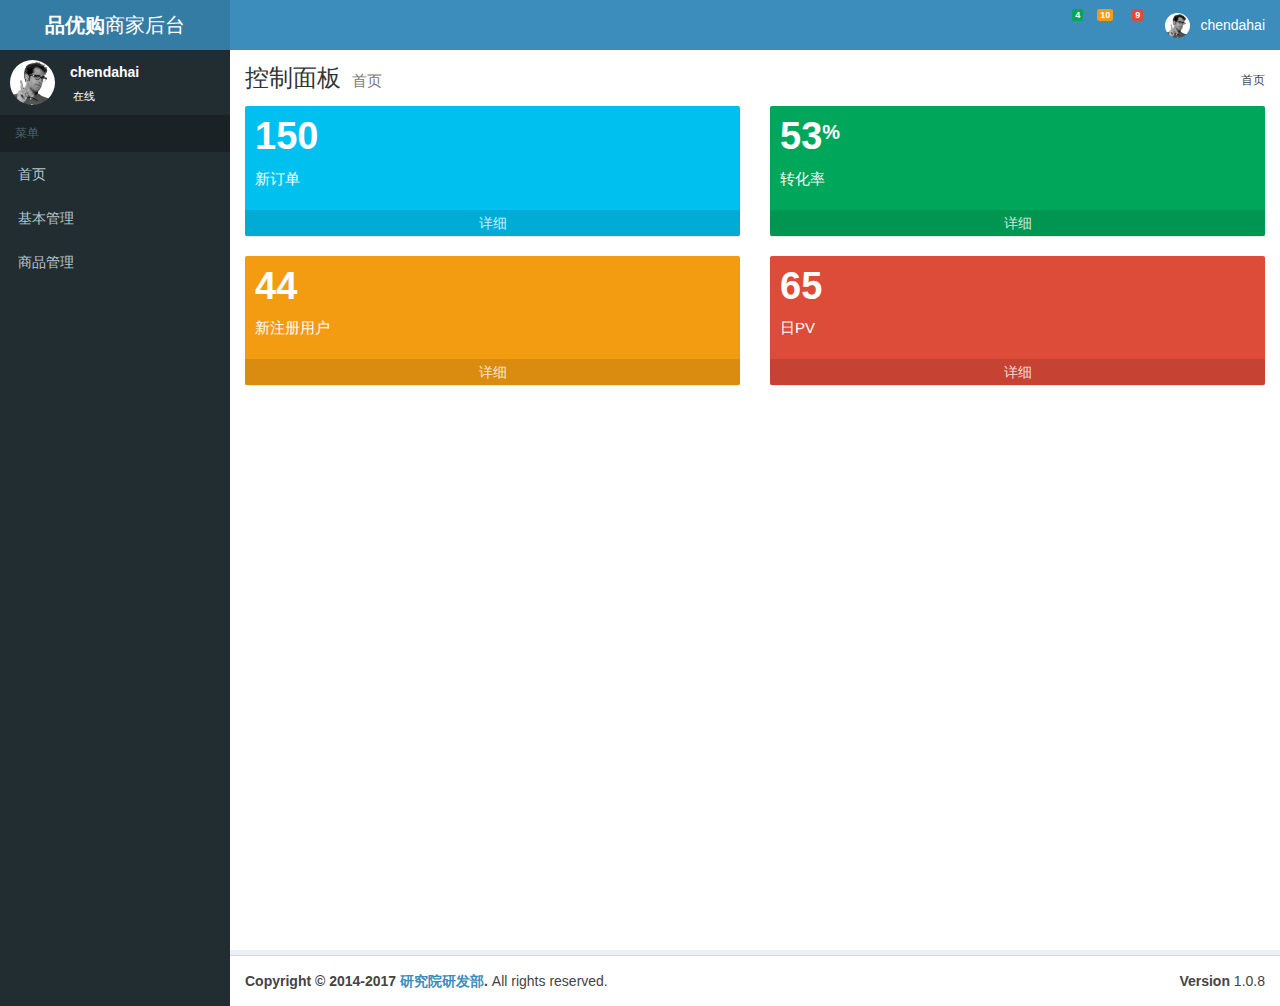
<file: pinyougou-parent/pinyougou-shop-web/src/main/webapp/admin/index.html>
<!DOCTYPE html>
<html>

<head>
    <!-- 页面meta -->
    <meta charset="utf-8">
    <meta http-equiv="X-UA-Compatible" content="IE=edge">
    <title>后台管理系统</title>
    <!-- Tell the browser to be responsive to screen width -->
    <meta content="width=device-width,initial-scale=1,maximum-scale=1,user-scalable=no" name="viewport">
    <!-- 页面meta /-->
    <link rel="stylesheet" href="../plugins/bootstrap/css/bootstrap.min.css">
    <link rel="stylesheet" href="../plugins/adminLTE/css/AdminLTE.css">
    <link rel="stylesheet" href="../plugins/adminLTE/css/skins/_all-skins.min.css">
    <link rel="stylesheet" href="../css/style.css">
    
    <script src="../plugins/jQuery/jquery-2.2.3.min.js"></script>
    <script src="../plugins/jQueryUI/jquery-ui.min.js"></script>
    <script src="../plugins/bootstrap/js/bootstrap.min.js"></script>
  
    <script src="../plugins/adminLTE/js/app.min.js"></script>
    

    
    <script type="text/javascript">
   
		 function SetIFrameHeight(){
		  	  var iframeid=document.getElementById("iframe"); //iframe id
		  	  if (document.getElementById){
		  		iframeid.height =document.documentElement.clientHeight;			   	   
			  }
		 }
    
	</script>    

</head>

<body class="hold-transition skin-blue sidebar-mini">

    <div class="wrapper">

        <!-- 页面头部 -->
        <header class="main-header">
            <!-- Logo -->
            <a href="index.html" class="logo">
                <!-- mini logo for sidebar mini 50x50 pixels -->
                <span class="logo-mini"><b>品优购</b></span>
                <!-- logo for regular state and mobile devices -->
                <span class="logo-lg"><b>品优购</b>商家后台</span>
            </a>
            <!-- Header Navbar: style can be found in header.less -->
            <nav class="navbar navbar-static-top">
                <!-- Sidebar toggle button-->
                <a href="#" class="sidebar-toggle" data-toggle="offcanvas" role="button">
                    <span class="sr-only">Toggle navigation</span>
                </a>

                <div class="navbar-custom-menu">
                    <ul class="nav navbar-nav">
                        <!-- Messages: style can be found in dropdown.less-->
                        <li class="dropdown messages-menu">
                            <a href="#" class="dropdown-toggle" data-toggle="dropdown">
                                <i class="fa fa-envelope-o"></i>
                                <span class="label label-success">4</span>
                            </a>
                            <ul class="dropdown-menu">
                                <li class="header">你有4个邮件</li>
                                <li>
                                    <!-- inner menu: contains the actual data -->
                                    <ul class="menu">
                                        <li>
                                            <!-- start message -->
                                            <a href="#">
                                                <div class="pull-left">
                                                    <img src="../img/user2-160x160.jpg" class="img-circle" alt="User Image">
                                                </div>
                                                <h4>
                                                    系统消息
                                                    <small><i class="fa fa-clock-o"></i> 5 分钟前</small>
                                                </h4>
                                                <p>欢迎登录系统?</p>
                                            </a>
                                        </li>
                                        <!-- end message -->
                                        <li>
                                            <a href="#">
                                                <div class="pull-left">
                                                    <img src="../img/user3-128x128.jpg" class="img-circle" alt="User Image">
                                                </div>
                                                <h4>
                                                    团队消息
                                                    <small><i class="fa fa-clock-o"></i> 2 小时前</small>
                                                </h4>
                                                <p>你有新的任务了</p>
                                            </a>
                                        </li>
                                        <li>
                                            <a href="#">
                                                <div class="pull-left">
                                                    <img src="../img/user4-128x128.jpg" class="img-circle" alt="User Image">
                                                </div>
                                                <h4>
                                                    Developers
                                                    <small><i class="fa fa-clock-o"></i> Today</small>
                                                </h4>
                                                <p>Why not buy a new awesome theme?</p>
                                            </a>
                                        </li>
                                        <li>
                                            <a href="#">
                                                <div class="pull-left">
                                                    <img src="../img/user3-128x128.jpg" class="img-circle" alt="User Image">
                                                </div>
                                                <h4>
                                                    Sales Department
                                                    <small><i class="fa fa-clock-o"></i> Yesterday</small>
                                                </h4>
                                                <p>Why not buy a new awesome theme?</p>
                                            </a>
                                        </li>
                                        <li>
                                            <a href="#">
                                                <div class="pull-left">
                                                    <img src="../img/user4-128x128.jpg" class="img-circle" alt="User Image">
                                                </div>
                                                <h4>
                                                    Reviewers
                                                    <small><i class="fa fa-clock-o"></i> 2 days</small>
                                                </h4>
                                                <p>Why not buy a new awesome theme?</p>
                                            </a>
                                        </li>
                                    </ul>
                                </li>
                                <li class="footer"><a href="#">See All Messages</a></li>
                            </ul>
                        </li>
                        <!-- Notifications: style can be found in dropdown.less -->
                        <li class="dropdown notifications-menu">
                            <a href="#" class="dropdown-toggle" data-toggle="dropdown">
                                <i class="fa fa-bell-o"></i>
                                <span class="label label-warning">10</span>
                            </a>
                            <ul class="dropdown-menu">
                                <li class="header">你有10个新消息</li>
                                <li>
                                    <!-- inner menu: contains the actual data -->
                                    <ul class="menu">
                                        <li>
                                            <a href="#">
                                                <i class="fa fa-users text-aqua"></i> 5 new members joined today
                                            </a>
                                        </li>
                                        <li>
                                            <a href="#">
                                                <i class="fa fa-warning text-yellow"></i> Very long description here that may not fit into the page and may cause design problems
                                            </a>
                                        </li>
                                        <li>
                                            <a href="#">
                                                <i class="fa fa-users text-red"></i> 5 new members joined
                                            </a>
                                        </li>
                                        <li>
                                            <a href="#">
                                                <i class="fa fa-shopping-cart text-green"></i> 25 sales made
                                            </a>
                                        </li>
                                        <li>
                                            <a href="#">
                                                <i class="fa fa-user text-red"></i> You changed your username
                                            </a>
                                        </li>
                                    </ul>
                                </li>
                                <li class="footer"><a href="#">View all</a></li>
                            </ul>
                        </li>
                        <!-- Tasks: style can be found in dropdown.less -->
                        <li class="dropdown tasks-menu">
                            <a href="#" class="dropdown-toggle" data-toggle="dropdown">
                                <i class="fa fa-flag-o"></i>
                                <span class="label label-danger">9</span>
                            </a>
                            <ul class="dropdown-menu">
                                <li class="header">你有9个新任务</li>
                                <li>
                                    <!-- inner menu: contains the actual data -->
                                    <ul class="menu">
                                        <li>
                                            <!-- Task item -->
                                            <a href="#">
                                                <h3>
                                                    Design some buttons
                                                    <small class="pull-right">20%</small>
                                                </h3>
                                                <div class="progress xs">
                                                    <div class="progress-bar progress-bar-aqua" style="width: 20%" role="progressbar" aria-valuenow="20" aria-valuemin="0" aria-valuemax="100">
                                                        <span class="sr-only">20% Complete</span>
                                                    </div>
                                                </div>
                                            </a>
                                        </li>
                                        <!-- end task item -->
                                        <li>
                                            <!-- Task item -->
                                            <a href="#">
                                                <h3>
                                                    Create a nice theme
                                                    <small class="pull-right">40%</small>
                                                </h3>
                                                <div class="progress xs">
                                                    <div class="progress-bar progress-bar-green" style="width: 40%" role="progressbar" aria-valuenow="20" aria-valuemin="0" aria-valuemax="100">
                                                        <span class="sr-only">40% Complete</span>
                                                    </div>
                                                </div>
                                            </a>
                                        </li>
                                        <!-- end task item -->
                                        <li>
                                            <!-- Task item -->
                                            <a href="#">
                                                <h3>
                                                    Some task I need to do
                                                    <small class="pull-right">60%</small>
                                                </h3>
                                                <div class="progress xs">
                                                    <div class="progress-bar progress-bar-red" style="width: 60%" role="progressbar" aria-valuenow="20" aria-valuemin="0" aria-valuemax="100">
                                                        <span class="sr-only">60% Complete</span>
                                                    </div>
                                                </div>
                                            </a>
                                        </li>
                                        <!-- end task item -->
                                        <li>
                                            <!-- Task item -->
                                            <a href="#">
                                                <h3>
                                                    Make beautiful transitions
                                                    <small class="pull-right">80%</small>
                                                </h3>
                                                <div class="progress xs">
                                                    <div class="progress-bar progress-bar-yellow" style="width: 80%" role="progressbar" aria-valuenow="20" aria-valuemin="0" aria-valuemax="100">
                                                        <span class="sr-only">80% Complete</span>
                                                    </div>
                                                </div>
                                            </a>
                                        </li>
                                        <!-- end task item -->
                                    </ul>
                                </li>
                                <li class="footer">
                                    <a href="#">View all tasks</a>
                                </li>
                            </ul>
                        </li>
                        <!-- User Account: style can be found in dropdown.less -->
                        <li class="dropdown user user-menu">
                            <a href="#" class="dropdown-toggle" data-toggle="dropdown">
                                <img src="../img/user2-160x160.jpg" class="user-image" alt="User Image">
                                <span class="hidden-xs">chendahai</span>
                            </a>
                            <ul class="dropdown-menu">
                                <!-- User image -->
                                <li class="user-header">
                                    <img src="../img/user2-160x160.jpg" class="img-circle" alt="User Image">

                                    <p>
                                       chendahai 
                                        <small>最后登录 11:20AM</small>
                                    </p>
                                </li>
                                
                                <!-- Menu Footer-->
                                <li class="user-footer">
                                    <div class="pull-left">
                                        <a href="#" class="btn btn-default btn-flat">修改密码</a>
                                    </div>
                                    <div class="pull-right">
                                        <a href="#" class="btn btn-default btn-flat">注销</a>
                                    </div>
                                </li>
                            </ul>
                        </li>

                    </ul>
                </div>
            </nav>
        </header>
        <!-- 页面头部 /-->

        <!-- 导航侧栏 -->
        <aside class="main-sidebar">
            <!-- sidebar: style can be found in sidebar.less -->
            <section class="sidebar">
                <!-- Sidebar user panel -->
                <div class="user-panel">
                    <div class="pull-left image">
                        <img src="../img/user2-160x160.jpg" class="img-circle" alt="User Image">
                    </div>
                    <div class="pull-left info">
                        <p> chendahai</p>
                        <a href="#"><i class="fa fa-circle text-success"></i> 在线</a>
                    </div>
                </div>
                <ul class="sidebar-menu"  >
                    <li class="header">菜单</li>
                    <li id="admin-index"><a href="index.html"><i class="fa fa-dashboard"></i> <span>首页</span></a></li>

				    <!-- 菜单 -->
				    <li class="treeview">
				        <a href="#">
				            <i class="fa fa-folder"></i> 
				            <span>基本管理</span>
				            <span class="pull-right-container">
				       			<i class="fa fa-angle-left pull-right"></i>
				   		 	</span>
				        </a>
				        <ul class="treeview-menu">
				
				            <li id="admin-login">
				                <a href="seller.html" target="iframe">
				                    <i class="fa fa-circle-o"></i> 修改资料
				                </a>
				            </li>
							<li id="admin-login">
				                <a href="password.html" target="iframe">
				                    <i class="fa fa-circle-o"></i> 修改密码
				                </a>
				            </li>
				        </ul>                        
				    </li>
					<li class="treeview">
				        <a href="#">
				            <i class="fa fa-folder"></i> 
				            <span>商品管理</span>
				            <span class="pull-right-container">
				       			<i class="fa fa-angle-left pull-right"></i>
				   		 	</span>
				        </a>
				        <ul class="treeview-menu">
				
				            <li id="admin-login">
				                <a href="goods_edit.html" target="iframe">
				                    <i class="fa fa-circle-o"></i> 新增商品
				                </a>
				            </li>
							<li id="admin-login">
				                <a href="goods.html" target="iframe">
				                    <i class="fa fa-circle-o"></i> 商品管理
				                </a>
				            </li>
				        </ul>                        
				    </li>
					
				    <!-- 菜单 /-->

                </ul>
            </section>
            <!-- /.sidebar -->
        </aside>
        <!-- 导航侧栏 /-->

        <!-- 内容区域 -->
        <div class="content-wrapper">
			<iframe width="100%" id="iframe" name="iframe"	onload="SetIFrameHeight()" 
					frameborder="0" src="home.html"></iframe>
 
        </div>
        <!-- 内容区域 /-->

        <!-- 底部导航 -->
        <footer class="main-footer">
            <div class="pull-right hidden-xs">
                <b>Version</b> 1.0.8
            </div>
            <strong>Copyright &copy; 2014-2017 <a href="http://www.itcast.cn">研究院研发部</a>.</strong> All rights reserved.
        </footer>
        <!-- 底部导航 /-->

    </div>


   
</body>

</html>
</file>
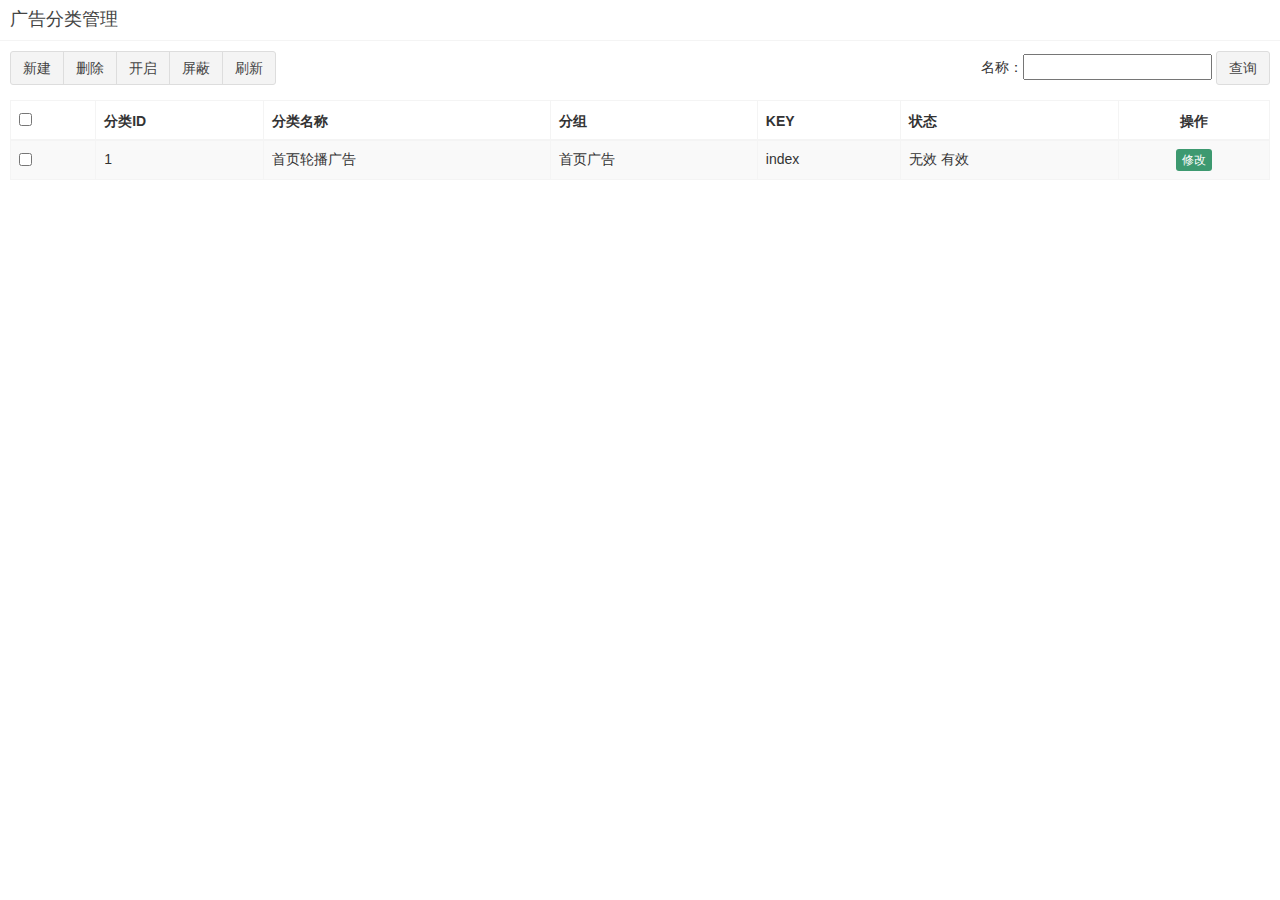
<file: pinyougou-parent/pinyougou-manager-web/src/main/webapp/admin/content_category.html>
<!DOCTYPE html>
<html>

<head>
    <!-- 页面meta -->
    <meta charset="utf-8">
    <meta http-equiv="X-UA-Compatible" content="IE=edge">
    <title>广告分类管理</title>
    <meta content="width=device-width,initial-scale=1,maximum-scale=1,user-scalable=no" name="viewport">
    <link rel="stylesheet" href="../plugins/bootstrap/css/bootstrap.min.css">
    <link rel="stylesheet" href="../plugins/adminLTE/css/AdminLTE.css">
    <link rel="stylesheet" href="../plugins/adminLTE/css/skins/_all-skins.min.css">
    <link rel="stylesheet" href="../css/style.css">
	<script src="../plugins/jQuery/jquery-2.2.3.min.js"></script>
    <script src="../plugins/bootstrap/js/bootstrap.min.js"></script>
    
</head>

<body class="hold-transition skin-red sidebar-mini"  >
  <!-- .box-body -->
                
                    <div class="box-header with-border">
                        <h3 class="box-title">广告分类管理</h3>
                    </div>

                    <div class="box-body">

                        <!-- 数据表格 -->
                        <div class="table-box">

                            <!--工具栏-->
                            <div class="pull-left">
                                <div class="form-group form-inline">
                                    <div class="btn-group">
                                        <button type="button" class="btn btn-default" title="新建" data-toggle="modal" data-target="#editModal" ><i class="fa fa-file-o"></i> 新建</button>
                                        <button type="button" class="btn btn-default" title="删除" ><i class="fa fa-trash-o"></i> 删除</button>
                                        <button type="button" class="btn btn-default" title="开启" onclick='confirm("你确认要开启吗？")'><i class="fa fa-check"></i> 开启</button>
                                        <button type="button" class="btn btn-default" title="屏蔽" onclick='confirm("你确认要屏蔽吗？")'><i class="fa fa-ban"></i> 屏蔽</button>
                                        <button type="button" class="btn btn-default" title="刷新" onclick="window.location.reload();"><i class="fa fa-refresh"></i> 刷新</button>
                                    </div>
                                </div>
                            </div>
                            <div class="box-tools pull-right">
                                <div class="has-feedback">
							        名称：<input >	<button class="btn btn-default" >查询</button>                                    
                                </div>
                            </div>
                            <!--工具栏/-->

			                  <!--数据列表-->
			                  <table id="dataList" class="table table-bordered table-striped table-hover dataTable">
			                      <thead>
			                          <tr>
			                              <th class="" style="padding-right:0px">
			                                  <input id="selall" type="checkbox" class="icheckbox_square-blue">
			                              </th> 
										  <th class="sorting_asc">分类ID</th>
									      <th class="sorting">分类名称</th>
									      <th class="sorting">分组</th>
									      <th class="sorting">KEY</th>
									      <th class="sorting">状态</th>								      							
					                      <th class="text-center">操作</th>
			                          </tr>
			                      </thead>
			                      <tbody>
			                          <tr>
			                              <td><input  type="checkbox" ></td>			                              
				                          <td>1</td>
									      <td>首页轮播广告</td>
									      <td>首页广告</td>
									      <td>index</td>
		                                  <td>
			                                 <span>无效</span>	
										     <span>有效</span>										                                    
		                                  </td>
		                                  <td class="text-center">                                           
		                                 	  <button type="button" class="btn bg-olive btn-xs" data-toggle="modal" data-target="#editModal" >修改</button>                                           
		                                  </td>
			                          </tr>
			                      </tbody>
			                  </table>
			                  <!--数据列表/--> 
                        </div>
                        <!-- 数据表格 /-->
                     </div>
                    <!-- /.box-body -->
	            <!-- 分页 -->
				
				                
<!-- 编辑窗口 -->
<div class="modal fade" id="editModal" tabindex="-1" role="dialog" aria-labelledby="myModalLabel" aria-hidden="true">
  <div class="modal-dialog" >
	<div class="modal-content">
		<div class="modal-header">
			<button type="button" class="close" data-dismiss="modal" aria-hidden="true">×</button>
			<h3 id="myModalLabel">广告分类编辑</h3>
		</div>
		<div class="modal-body">							
			
			<table class="table table-bordered table-striped"  width="800px">
		      	<tr>
		      		<td>分类名称</td>
		      		<td><input  class="form-control" placeholder="分类名称">  </td>
		      	</tr>
		      	<tr>
		      		<td>分组</td>
		      		<td><input  class="form-control" placeholder="分组">  </td>
		      	</tr>	
			    <tr>
		      		<td>KEY</td>
		      		<td><input  class="form-control" placeholder="KEY">  </td>
		      	</tr>		      
		      	<tr>
		      		<td>是否有效</td>
		      		<td>
		      		 <input type="checkbox" class="icheckbox_square-blue" >
		      		</td>
		      	</tr>  	
			 </table>				
			
		</div>
		<div class="modal-footer">						
			<button class="btn btn-success" data-dismiss="modal" aria-hidden="true">保存</button>
			<button class="btn btn-default" data-dismiss="modal" aria-hidden="true">关闭</button>
		</div>
	  </div>
	</div>
</div>

    
</body>

</html>
</file>
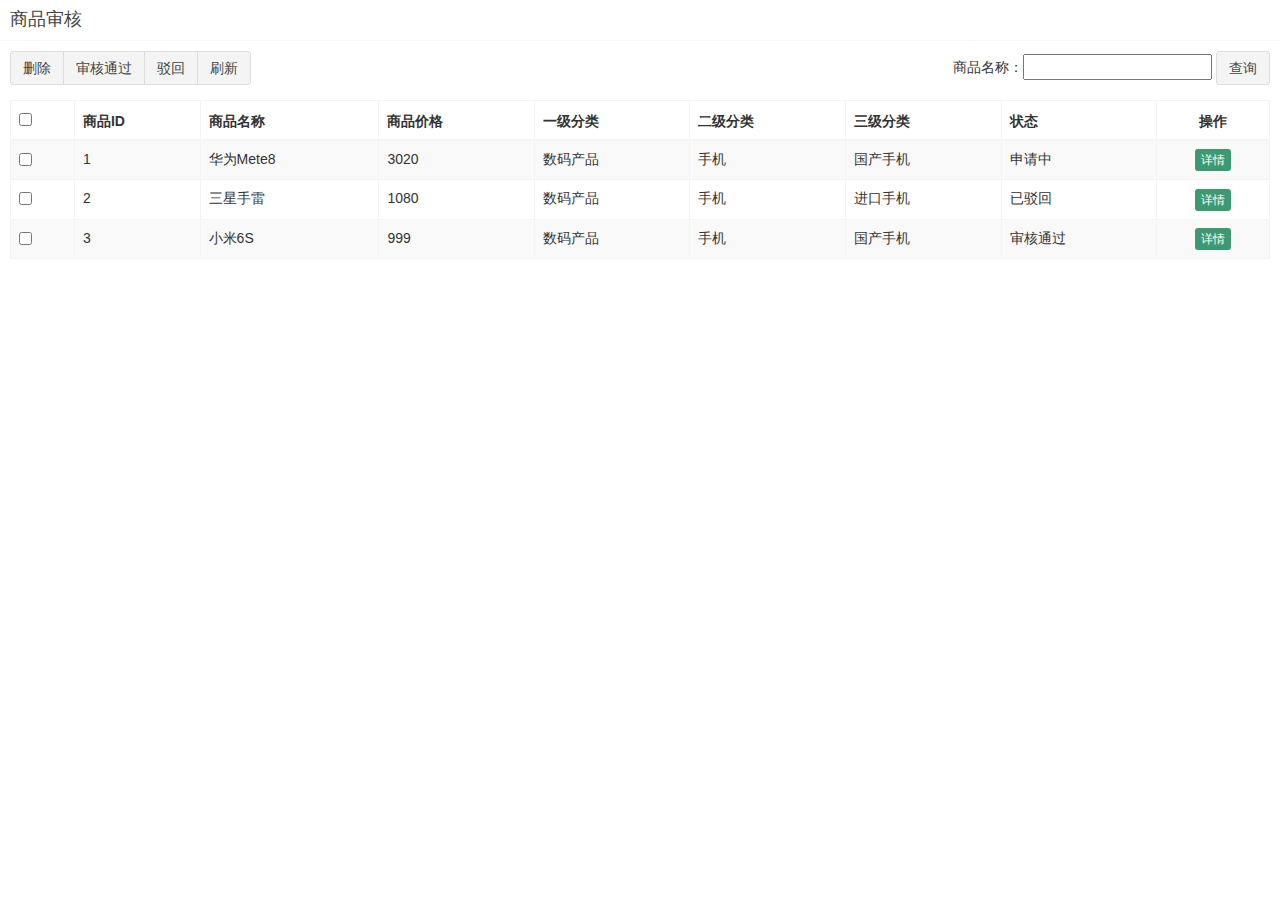
<file: pinyougou-parent/pinyougou-manager-web/src/main/webapp/admin/goods.html>
<!DOCTYPE html>
<html>

<head>
    <!-- 页面meta -->
    <meta charset="utf-8">
    <meta http-equiv="X-UA-Compatible" content="IE=edge">
    <title>商品管理</title>
    <!-- Tell the browser to be responsive to screen width -->
    <meta content="width=device-width,initial-scale=1,maximum-scale=1,user-scalable=no" name="viewport">
    <link rel="stylesheet" href="../plugins/bootstrap/css/bootstrap.min.css">
    <link rel="stylesheet" href="../plugins/adminLTE/css/AdminLTE.css">
    <link rel="stylesheet" href="../plugins/adminLTE/css/skins/_all-skins.min.css">
    <link rel="stylesheet" href="../css/style.css">
	<script src="../plugins/jQuery/jquery-2.2.3.min.js"></script>
    <script src="../plugins/bootstrap/js/bootstrap.min.js"></script>

</head>

<body class="hold-transition skin-red sidebar-mini" >
  <!-- .box-body -->
                
                    <div class="box-header with-border">
                        <h3 class="box-title">商品审核</h3>
                    </div>

                    <div class="box-body">

                        <!-- 数据表格 -->
                        <div class="table-box">

                            <!--工具栏-->
                            <div class="pull-left">
                                <div class="form-group form-inline">
                                    <div class="btn-group">
                                        <button type="button" class="btn btn-default" title="删除" ><i class="fa fa-trash-o"></i> 删除</button>
                                        <button type="button" class="btn btn-default" title="审核通过" ><i class="fa fa-check"></i> 审核通过</button>
                                        <button type="button" class="btn btn-default" title="驳回" ><i class="fa fa-ban"></i> 驳回</button>                                  
                                        <button type="button" class="btn btn-default" title="刷新" ><i class="fa fa-refresh"></i> 刷新</button>
                                    </div>
                                </div>
                            </div>
                            <div class="box-tools pull-right">
                                <div class="has-feedback">
                                    商品名称：<input >
									<button class="btn btn-default" >查询</button>                                    
                                </div>
                            </div>
                            <!--工具栏/-->

			                  <!--数据列表-->
			                  <table id="dataList" class="table table-bordered table-striped table-hover dataTable">
			                      <thead>
			                          <tr>
			                              <th class="" style="padding-right:0px">
			                                  <input id="selall" type="checkbox" class="icheckbox_square-blue">
			                              </th> 
										  <th class="sorting_asc">商品ID</th>
									      <th class="sorting">商品名称</th>
									      <th class="sorting">商品价格</th>
									      <th class="sorting">一级分类</th>
									      <th class="sorting">二级分类</th>
									      <th class="sorting">三级分类</th>
									      <th class="sorting">状态</th>									     						
					                      <th class="text-center">操作</th>
			                          </tr>
			                      </thead>
			                      <tbody>
			                          <tr>
			                              <td><input type="checkbox"></td>			                              
				                          <td>1</td>
									      <td>华为Mete8</td>
									      <td>3020</td>
									      <td>数码产品</td>
									      <td>手机</td>
									      <td>国产手机</td>
		                                  <td>		                                  
		                                  	<span>
		                                  		申请中
		                                  	</span>
		                                  	
		                                  </td>		                                  
		                                  <td class="text-center">                                          
		                                 	  <button type="button" class="btn bg-olive btn-xs" >详情</button>                  
		                                  </td>
			                          </tr>
									  <tr>
			                              <td><input type="checkbox"></td>			                              
				                          <td>2</td>
									      <td>三星手雷</td>
									      <td>1080</td>
									      <td>数码产品</td>
									      <td>手机</td>
									      <td>进口手机</td>
		                                  <td>	                                 
		                                  	
		                                  	<span>
		                                  		已驳回
		                                  	</span>
		                                  </td>		                                  
		                                  <td class="text-center">                                          
		                                 	  <button type="button" class="btn bg-olive btn-xs" >详情</button>                  
		                                  </td>
			                          </tr>
									   <tr>
			                              <td><input type="checkbox"></td>			                              
				                          <td>3</td>
									      <td>小米6S</td>
									      <td>999</td>
									      <td>数码产品</td>
									      <td>手机</td>
									      <td>国产手机</td>
		                                  <td>	                                 
		                                  	
		                                  	<span>
		                                  		审核通过
		                                  	</span>
		                                  </td>		                                  
		                                  <td class="text-center">                                          
		                                 	  <button type="button" class="btn bg-olive btn-xs" >详情</button>                  
		                                  </td>
			                          </tr>
			                      </tbody>
			                  </table>
			                  <!--数据列表/-->                        
							  
							 
                        </div>
                        <!-- 数据表格 /-->
                        
                        
                     </div>
                    <!-- /.box-body -->
        
</body>

</html>
</file>
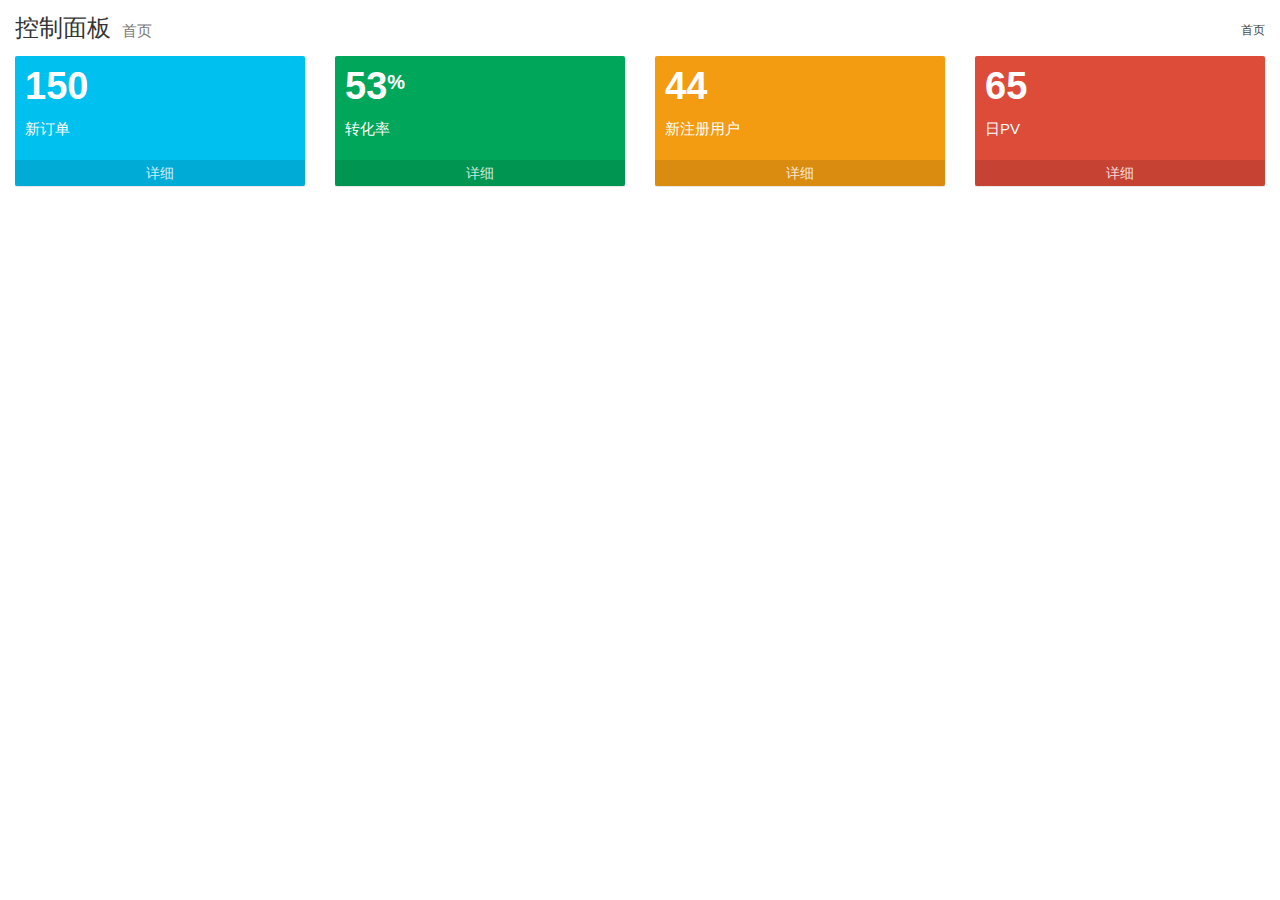
<file: pinyougou-parent/pinyougou-manager-web/src/main/webapp/admin/home.html>
<!DOCTYPE html>
<html>
<head>
    <!-- 页面meta -->
    <meta charset="utf-8">
    <meta http-equiv="X-UA-Compatible" content="IE=edge">
    <title>后台管理系统</title>
    <!-- Tell the browser to be responsive to screen width -->
    <meta content="width=device-width,initial-scale=1,maximum-scale=1,user-scalable=no" name="viewport"> 
	
    <link rel="stylesheet" href="../plugins/bootstrap/css/bootstrap.min.css">
    <link rel="stylesheet" href="../plugins/adminLTE/css/AdminLTE.css">
    <link rel="stylesheet" href="../plugins/adminLTE/css/skins/_all-skins.min.css">
    <link rel="stylesheet" href="../css/style.css">
	<script src="../plugins/jQuery/jquery-2.2.3.min.js"></script>
    <script src="../plugins/bootstrap/js/bootstrap.min.js"></script>
</head>

<body class="hold-transition skin-blue sidebar-mini">

   <!-- 内容区域 -->


            <!-- 内容头部 -->
            <section class="content-header">
                <h1>
                    控制面板
                    <small>首页</small>
                </h1>
                <ol class="breadcrumb">
                    <li><a href="all-admin-index.html"><i class="fa fa-dashboard"></i> 首页</a></li>
                </ol>
            </section>
            <!-- 内容头部 /-->

            <!-- 正文区域 -->
            <section class="content">


                <!-- 统计数值 -->
                <div class="row">
                    <div class="col-lg-3 col-xs-6">
                        <!-- small box -->
                        <div class="small-box bg-aqua">
                            <div class="inner">
                                <h3>150</h3>

                                <p>新订单</p>
                            </div>
                            <div class="icon">
                                <i class="ion ion-bag"></i>
                            </div>
                            <a href="all-order-manage-list.html" class="small-box-footer">详细 <i class="fa fa-arrow-circle-right"></i></a>
                        </div>
                    </div>
                    <!-- ./col -->
                    <div class="col-lg-3 col-xs-6">
                        <!-- small box -->
                        <div class="small-box bg-green">
                            <div class="inner">
                                <h3>53<sup style="font-size: 20px">%</sup></h3>

                                <p>转化率</p>
                            </div>
                            <div class="icon">
                                <i class="ion ion-stats-bars"></i>
                            </div>
                            <a href="all-ad-statistics-list.html" class="small-box-footer">详细 <i class="fa fa-arrow-circle-right"></i></a>
                        </div>
                    </div>
                    <!-- ./col -->
                    <div class="col-lg-3 col-xs-6">
                        <!-- small box -->
                        <div class="small-box bg-yellow">
                            <div class="inner">
                                <h3>44</h3>

                                <p>新注册用户</p>
                            </div>
                            <div class="icon">
                                <i class="ion ion-person-add"></i>
                            </div>
                            <a href="all-member-manage-list.html" class="small-box-footer">详细 <i class="fa fa-arrow-circle-right"></i></a>
                        </div>
                    </div>
                    <!-- ./col -->
                    <div class="col-lg-3 col-xs-6">
                        <!-- small box -->
                        <div class="small-box bg-red">
                            <div class="inner">
                                <h3>65</h3>

                                <p>日PV</p>
                            </div>
                            <div class="icon">
                                <i class="ion ion-pie-graph"></i>
                            </div>
                            <a href="all-ad-statistics-list.html" class="small-box-footer">详细 <i class="fa fa-arrow-circle-right"></i></a>
                        </div>
                    </div>
                    <!-- ./col -->
                </div>
                <!-- /.row -->
            </section>
            <!-- 正文区域 /-->

        <!-- 内容区域 /-->
</body>

</html>
</file>
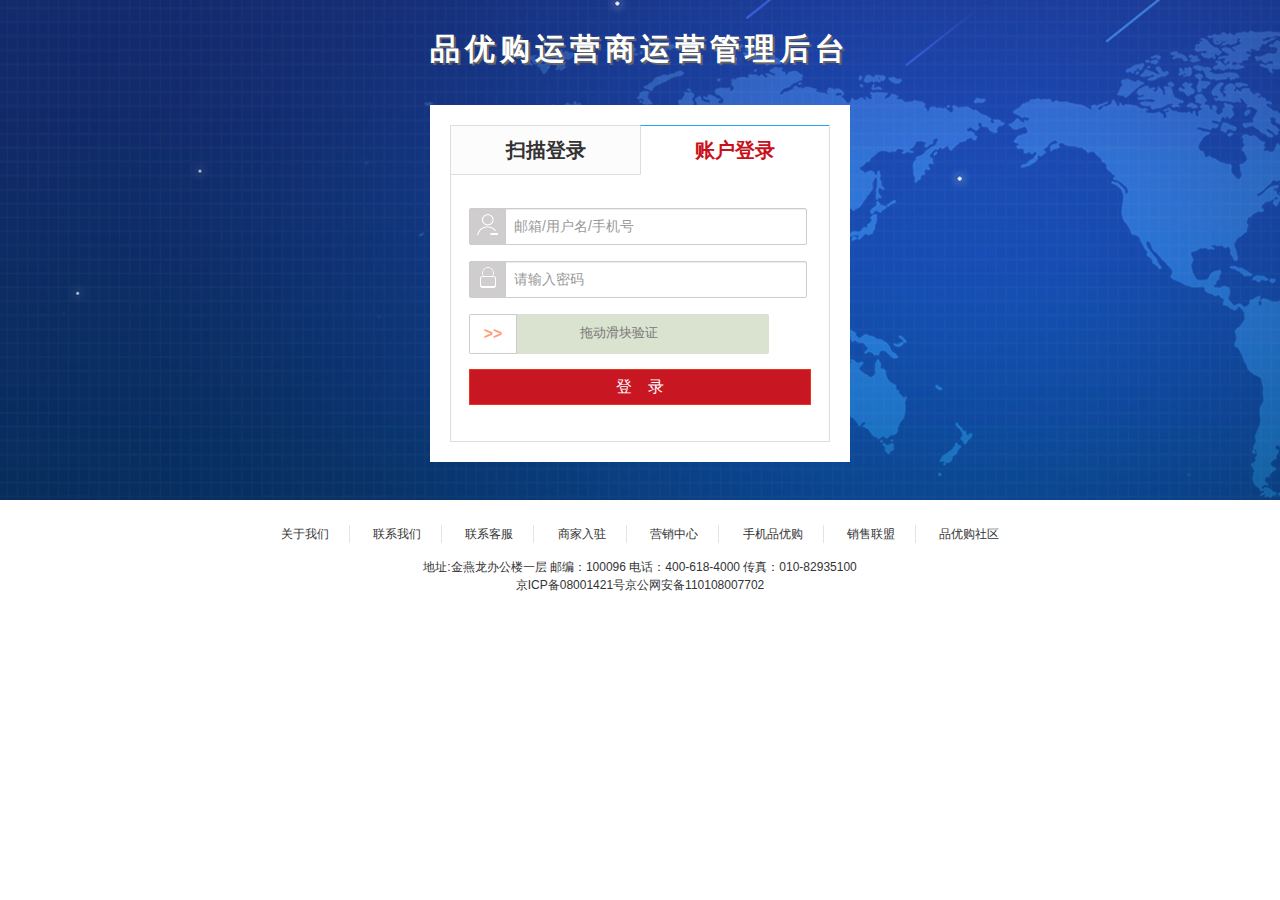
<file: pinyougou-parent/pinyougou-manager-web/src/main/webapp/admin/login.html>
<!DOCTYPE html>
<html>

<head>
    <meta charset="UTF-8">
    <meta http-equiv="X-UA-Compatible" content="IE=9; IE=8; IE=7; IE=EDGE">
    <meta http-equiv="X-UA-Compatible" content="IE=EmulateIE7"/>
    <title>品优购运营商运营管理后台</title>
    <link rel="icon" href="../img/assets/img/favicon.ico">
    <link rel="stylesheet" type="text/css" href="../css/webbase.css"/>
    <link rel="stylesheet" type="text/css" href="../css/pages-login-manage.css"/>
</head>

<body>
<div class="loginmanage">
    <div class="py-container">
        <h4 class="manage-title">品优购运营商运营管理后台</h4>
        <div class="loginform">

            <ul class="sui-nav nav-tabs tab-wraped">
                <li>
                    <a href="#index" data-toggle="tab">
                        <h3>扫描登录</h3>
                    </a>
                </li>
                <li class="active">
                    <a href="#profile" data-toggle="tab">
                        <h3>账户登录</h3>
                    </a>
                </li>
            </ul>
            <div class="tab-content tab-wraped">
                <div id="index" class="tab-pane">
                    <p>二维码登录，暂为官网二维码</p>
                    <img src="../img/wx_cz.jpg"/>
                </div>
                <div id="profile" class="tab-pane  active">
                    <form class="sui-form" action="/login" method="post" id="loginform">
                        <div class="input-prepend"><span class="add-on loginname"></span>
                            <input id="username" name="username" type="text" placeholder="邮箱/用户名/手机号"
                                   class="span2 input-xfat">
                        </div>
                        <div class="input-prepend"><span class="add-on loginpwd"></span>
                            <input id="password" name="password" type="password" placeholder="请输入密码"
                                   class="span2 input-xfat">
                        </div>
                        <div class="setting">
                            <div id="slider">
                                <div id="slider_bg"></div>
                                <span id="label">>></span> <span id="labelTip">拖动滑块验证</span>
                            </div>
                        </div>
                        <div class="logined">
                            <a class="sui-btn btn-block btn-xlarge btn-danger" onclick="document:loginform.submit()"
                               target="_blank">登&nbsp;&nbsp;录</a>
                        </div>
                    </form>

                </div>
            </div>
        </div>
        <div class="clearfix"></div>
    </div>
</div>


<!--foot-->
<div class="py-container copyright">
    <ul>
        <li>关于我们</li>
        <li>联系我们</li>
        <li>联系客服</li>
        <li>商家入驻</li>
        <li>营销中心</li>
        <li>手机品优购</li>
        <li>销售联盟</li>
        <li>品优购社区</li>
    </ul>
    <div class="address">地址:金燕龙办公楼一层 邮编：100096 电话：400-618-4000 传真：010-82935100</div>
    <div class="beian">京ICP备08001421号京公网安备110108007702
    </div>
</div>


<script type="text/javascript" src="../js/plugins/jquery/jquery.min.js"></script>
<script type="text/javascript" src="../js/plugins/sui/sui.min.js"></script>
<script type="text/javascript" src="../js/plugins/jquery-placeholder/jquery.placeholder.min.js"></script>
<script src="../js/pages/jquery.slideunlock.js"></script>
<script>
    $(function () {
        var slider = new SliderUnlock("#slider", {
            successLabelTip: "欢迎访问品优购"
        }, function () {
            // alert("验证成功,即将跳转至首页");
            // window.location.href="index.html"
        });
        slider.init();
    })
</script>
</body>

</html>
</file>
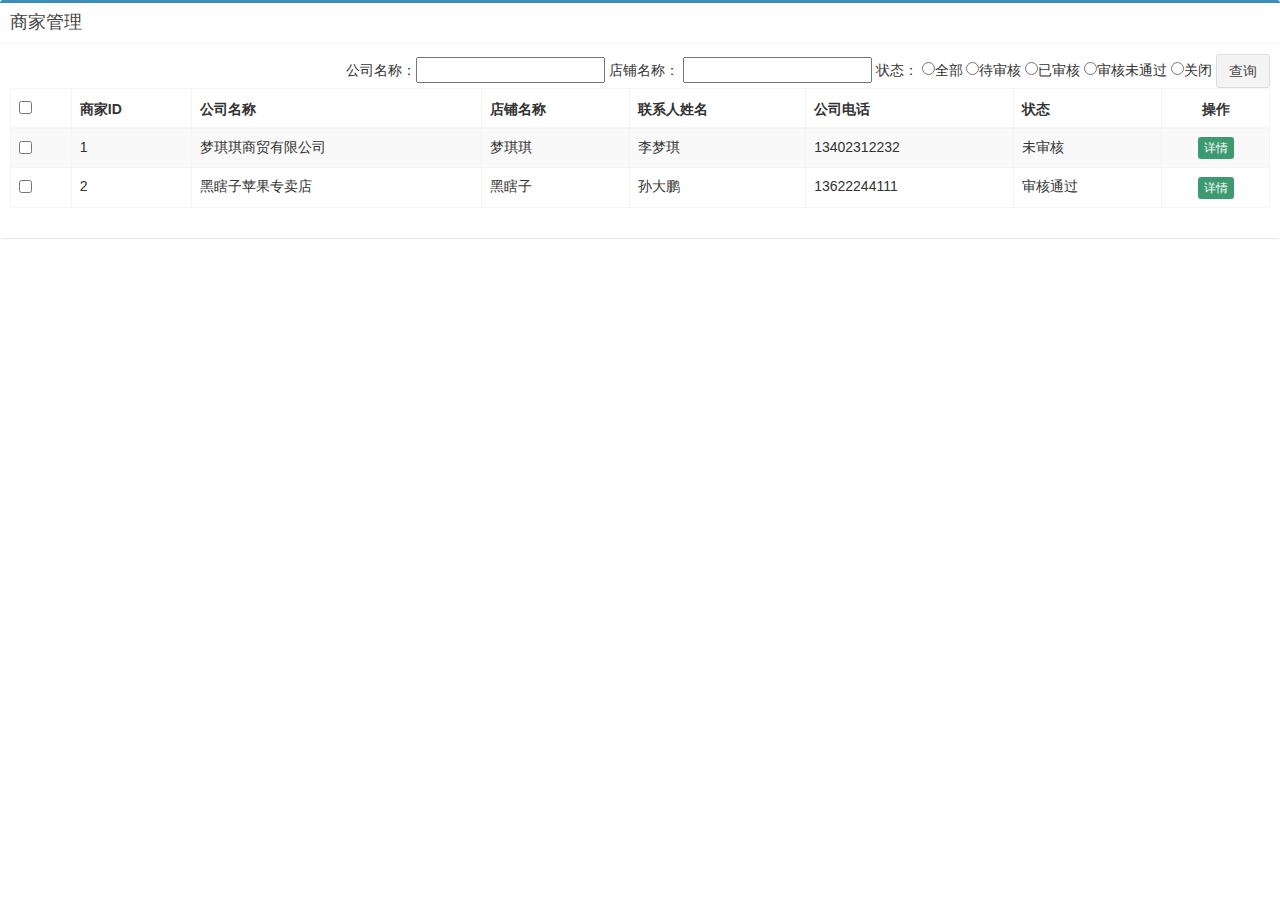
<file: pinyougou-parent/pinyougou-manager-web/src/main/webapp/admin/seller.html>
<!DOCTYPE html>
<html>

<head>
    <!-- 页面meta -->
    <meta charset="utf-8">
    <meta http-equiv="X-UA-Compatible" content="IE=edge">
    <title>商家管理</title>
    <!-- Tell the browser to be responsive to screen width -->
    <meta content="width=device-width,initial-scale=1,maximum-scale=1,user-scalable=no" name="viewport">
    <link rel="stylesheet" href="../plugins/bootstrap/css/bootstrap.min.css">
    <link rel="stylesheet" href="../plugins/adminLTE/css/AdminLTE.css">
    <link rel="stylesheet" href="../plugins/adminLTE/css/skins/_all-skins.min.css">
    <link rel="stylesheet" href="../css/style.css">
    <script src="../plugins/jQuery/jquery-2.2.3.min.js"></script>
    <script src="../plugins/bootstrap/js/bootstrap.min.js"></script>

</head>

<body class="hold-transition skin-red sidebar-mini">
<!-- .box-body -->
<div class="box box-primary">
    <div class="box-header with-border">
        <h3 class="box-title">商家管理</h3>
    </div>

    <div class="box-body">

        <!-- 数据表格 -->
        <div class="table-box">

            <!--工具栏-->

            <div class="box-tools pull-right">
                <div class="has-feedback">
                    公司名称：<input>
                    店铺名称： <input>
                    状态：
                    <input type="radio" value=""/>全部
                    <input type="radio" value="0"/>待审核
                    <input type="radio" value="1"/>已审核
                    <input type="radio" value="2"/>审核未通过
                    <input type="radio" value="3"/>关闭
                    <button class="btn btn-default">查询</button>
                </div>
            </div>
            <!--工具栏/-->

            <!--数据列表-->
            <table id="dataList" class="table table-bordered table-striped table-hover dataTable">
                <thead>
                <tr>
                    <th class="" style="padding-right:0px">
                        <input id="selall" type="checkbox" class="icheckbox_square-blue">
                    </th>
                    <th class="sorting_asc">商家ID</th>
                    <th class="sorting">公司名称</th>
                    <th class="sorting">店铺名称</th>
                    <th class="sorting">联系人姓名</th>
                    <th class="sorting">公司电话</th>
                    <th class="sorting">状态</th>
                    <th class="text-center">操作</th>
                </tr>
                </thead>
                <tbody>
                <tr>
                    <td><input type="checkbox"></td>
                    <td>1</td>
                    <td>梦琪琪商贸有限公司</td>
                    <td>梦琪琪</td>
                    <td>李梦琪</td>
                    <td>13402312232</td>
                    <td>
                        <span>未审核</span>

                    </td>
                    <td class="text-center">
                        <button type="button" class="btn bg-olive btn-xs" data-toggle="modal"
                                data-target="#sellerModal">详情
                        </button>
                    </td>
                </tr>
                <tr>
                    <td><input type="checkbox"></td>
                    <td>2</td>
                    <td>黑瞎子苹果专卖店</td>
                    <td>黑瞎子</td>
                    <td>孙大鹏</td>
                    <td>13622244111</td>
                    <td>

                        <span>审核通过</span>

                    </td>
                    <td class="text-center">
                        <button type="button" class="btn bg-olive btn-xs" data-toggle="modal"
                                data-target="#sellerModal">详情
                        </button>
                    </td>
                </tr>
                </tbody>
            </table>
            <!--数据列表/-->


        </div>
        <!-- 数据表格 /-->


    </div>
</div>
<!-- /.box-body -->


<!-- 商家详情 -->
<div class="modal fade" id="sellerModal" tabindex="-1" role="dialog" aria-labelledby="myModalLabel"
     aria-hidden="true">
    <div class="modal-dialog modal-lg">
        <div class="modal-content">
            <div class="modal-header">
                <button type="button" class="close" data-dismiss="modal" aria-hidden="true">×</button>
                <h3 id="myModalLabel">商家详情</h3>
            </div>
            <div class="modal-body">

                <ul class="nav nav-tabs">
                    <li class="active"><a href="#home" data-toggle="tab">基本信息</a></li>
                    <li><a href="#linkman" data-toggle="tab">联系人</a></li>
                    <li><a href="#certificate" data-toggle="tab">证件</a></li>
                    <li><a href="#ceo" data-toggle="tab">法定代表人</a></li>
                    <li><a href="#bank" data-toggle="tab">开户行</a></li>
                </ul>

                <!-- 选项卡开始 -->
                <div id="myTabContent" class="tab-content">
                    <div class="tab-pane active in" id="home">
                        <br>
                        <table class="table table-bordered table-striped" width="800px">
                            <tr>
                                <td>公司名称</td>
                                <td>美琪数码经营店</td>
                            </tr>
                            <tr>
                                <td>公司手机</td>
                                <td>13900221212</td>
                            </tr>
                            <tr>
                                <td>公司电话</td>
                                <td>010-20112222</td>
                            </tr>
                            <tr>
                                <td>公司详细地址</td>
                                <td>北京市西三旗建材城西路888号</td>
                            </tr>
                        </table>
                    </div>
                    <div class="tab-pane fade" id="linkman">
                        <br>
                        <table class="table table-bordered table-striped">
                            <tr>
                                <td>联系人姓名</td>
                                <td>王美琪</td>
                            </tr>
                            <tr>
                                <td>联系人QQ</td>
                                <td>78223322</td>
                            </tr>
                            <tr>
                                <td>联系人手机</td>
                                <td>13500223322</td>
                            </tr>
                            <tr>
                                <td>联系人E-Mail</td>
                                <td>78223322@qq.com</td>
                            </tr>
                        </table>
                    </div>
                    <div class="tab-pane fade" id="certificate">
                        <br>
                        <table class="table table-bordered table-striped">
                            <tr>
                                <td>营业执照号</td>
                                <td>330106000109206</td>
                            </tr>
                            <tr>
                                <td>税务登记证号</td>
                                <td>0292039393011</td>
                            </tr>
                            <tr>
                                <td>组织机构代码证号</td>
                                <td>22320320302421</td>
                            </tr>
                        </table>
                    </div>
                    <div class="tab-pane fade" id="ceo">
                        <br>
                        <table class="table table-bordered table-striped">
                            <tr>
                                <td>法定代表人</td>
                                <td>王小聪</td>
                            </tr>
                            <tr>
                                <td>法定代表人身份证号</td>
                                <td>211030198503223122</td>
                            </tr>
                        </table>
                    </div>
                    <div class="tab-pane fade" id="bank">
                        <br>
                        <table class="table table-bordered table-striped">
                            <tr>
                                <td>开户行名称</td>
                                <td>中国建设银行北京市分行</td>
                            </tr>
                            <tr>
                                <td>开户行支行</td>
                                <td>海淀支行</td>
                            </tr>
                            <tr>
                                <td>银行账号</td>
                                <td>999000111222</td>
                            </tr>
                        </table>
                    </div>
                </div>
                <!-- 选项卡结束 -->


            </div>
            <div class="modal-footer">
                <button class="btn btn-success" data-dismiss="modal" aria-hidden="true">审核通过</button>
                <button class="btn btn-danger" data-dismiss="modal" aria-hidden="true">审核未通过</button>
                <button class="btn btn-danger" data-dismiss="modal" aria-hidden="true">关闭商家</button>
                <button class="btn btn-default" data-dismiss="modal" aria-hidden="true">关闭</button>
            </div>
        </div>
    </div>
</div>

</body>

</html>
</file>
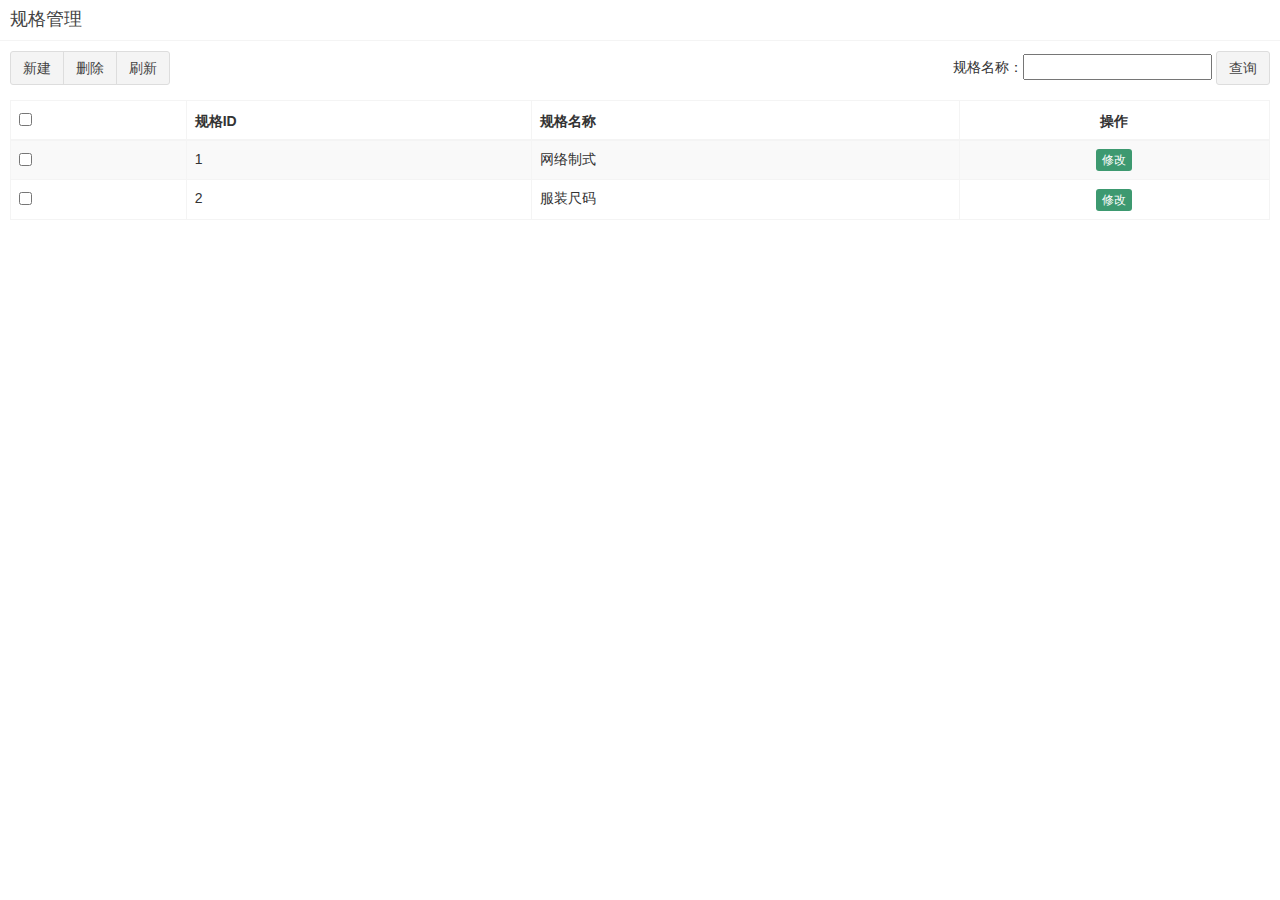
<file: pinyougou-parent/pinyougou-manager-web/src/main/webapp/admin/specification.html>
<!DOCTYPE html>
<html>

<head>
    <!-- 页面meta -->
    <meta charset="utf-8">
    <meta http-equiv="X-UA-Compatible" content="IE=edge">
    <title>规格管理</title>
    <meta content="width=device-width,initial-scale=1,maximum-scale=1,user-scalable=no" name="viewport">
    <link rel="stylesheet" href="../plugins/bootstrap/css/bootstrap.min.css">
    <link rel="stylesheet" href="../plugins/adminLTE/css/AdminLTE.css">
    <link rel="stylesheet" href="../plugins/adminLTE/css/skins/_all-skins.min.css">
    <link rel="stylesheet" href="../css/style.css">
	<script src="../plugins/jQuery/jquery-2.2.3.min.js"></script>
    <script src="../plugins/bootstrap/js/bootstrap.min.js"></script>
    
</head>

<body class="hold-transition skin-red sidebar-mini" >
  <!-- .box-body -->                
                    <div class="box-header with-border">
                        <h3 class="box-title">规格管理</h3>
                    </div>
                    <div class="box-body">
                        <!-- 数据表格 -->
                        <div class="table-box">

                            <!--工具栏-->
                            <div class="pull-left">
                                <div class="form-group form-inline">
                                    <div class="btn-group">
                                        <button type="button" class="btn btn-default" title="新建" data-toggle="modal" data-target="#editModal" ><i class="fa fa-file-o"></i> 新建</button>
                                        <button type="button" class="btn btn-default" title="删除" ><i class="fa fa-trash-o"></i> 删除</button>
                                        
                                        <button type="button" class="btn btn-default" title="刷新" onclick="window.location.reload();"><i class="fa fa-refresh"></i> 刷新</button>
                                    </div>
                                </div>
                            </div>
                            <div class="box-tools pull-right">
                                <div class="has-feedback">
							                    规格名称：<input  >									
									<button class="btn btn-default" >查询</button>                                    
                                </div>
                            </div>
                            <!--工具栏/-->
			                  <!--数据列表-->
			                  <table id="dataList" class="table table-bordered table-striped table-hover dataTable">
			                      <thead>
			                          <tr>
			                              <th class="" style="padding-right:0px">
			                                  <input id="selall" type="checkbox" class="icheckbox_square-blue">
			                              </th> 
										  <th class="sorting_asc">规格ID</th>
									      <th class="sorting">规格名称</th>									     												
					                      <th class="text-center">操作</th>
			                          </tr>
			                      </thead>
			                      <tbody>
			                          <tr >
			                              <td><input  type="checkbox" ></td>			                              
				                          <td>1</td>
									      <td>网络制式</td>
		                                  <td class="text-center">                                           
		                                 	  <button type="button" class="btn bg-olive btn-xs" data-toggle="modal" data-target="#editModal">修改</button>                                           
		                                  </td>
			                          </tr>
									  <tr >
			                              <td><input  type="checkbox" ></td>			                              
				                          <td>2</td>
									      <td>服装尺码</td>
		                                  <td class="text-center">                                           
		                                 	  <button type="button" class="btn bg-olive btn-xs" data-toggle="modal" data-target="#editModal">修改</button>                                           
		                                  </td>
			                          </tr>
			                      </tbody>
			                  </table>
			                  <!--数据列表/-->    
                        </div>
                        <!-- 数据表格 /--> 
                     </div>
                    <!-- /.box-body -->                    
	          		    
                                
<!-- 编辑窗口 -->
<div class="modal fade" id="editModal" tabindex="-1" role="dialog" aria-labelledby="myModalLabel" aria-hidden="true">
  <div class="modal-dialog" >
	<div class="modal-content">
		<div class="modal-header">
			<button type="button" class="close" data-dismiss="modal" aria-hidden="true">×</button>
			<h3 id="myModalLabel">规格编辑</h3>
		</div>
		<div class="modal-body">							
			
			<table class="table table-bordered table-striped"  width="800px">
		      	<tr>
		      		<td>规格名称</td>
		      		<td><input  class="form-control" placeholder="规格名称" >  </td>
		      	</tr>
			 </table>				
			 
			 <!-- 规格选项 -->
			 <div class="btn-group">
                  <button type="button" class="btn btn-default" title="新建" ><i class="fa fa-file-o"></i> 新增规格选项</button>
                  
             </div>
			 
			 <table class="table table-bordered table-striped table-hover dataTable">
                    <thead>
                        <tr>
                          
					 
				      <th class="sorting">规格选项</th>
				      <th class="sorting">排序</th>																
                      <th class="sorting">操作</th>	
                    </thead>
                    <tbody>
                      <tr>
                           
				            <td>
				            	<input  class="form-control" placeholder="规格选项"> 
				            </td>
				            <td>
				            	<input  class="form-control" placeholder="排序"> 
				            </td>
							<td>
								<button type="button" class="btn btn-default" title="删除" ><i class="fa fa-trash-o"></i> 删除</button>
							</td>
                      </tr>
					  <tr>
                         
				            <td>
				            	<input  class="form-control" placeholder="规格选项"> 
				            </td>
				            <td>
				            	<input  class="form-control" placeholder="排序"> 
				            </td>
							<td>
								<button type="button" class="btn btn-default" title="删除" ><i class="fa fa-trash-o"></i> 删除</button>
							</td>
                      </tr>
					  <tr>
                           
				            <td>
				            	<input  class="form-control" placeholder="规格选项"> 
				            </td>
				            <td>
				            	<input  class="form-control" placeholder="排序"> 
				            </td>
							<td>
								<button type="button" class="btn btn-default" title="删除" ><i class="fa fa-trash-o"></i> 删除</button>
							</td>
                      </tr>
                    </tbody>
			  </table> 
			
			
		</div>
		<div class="modal-footer">						
			<button class="btn btn-success" data-dismiss="modal" aria-hidden="true">保存</button>
			<button class="btn btn-default" data-dismiss="modal" aria-hidden="true">关闭</button>
		</div>
	  </div>
	</div>
</div>    

</body>

</html>
</file>
<file: pinyougou-parent/pinyougou-shop-web/src/main/webapp/css/style.css>
/* tab 1*/
.double {
	line-height: 58px;
}
.title .glyphicon{
	padding: 3px;
	font-size: 13px;
    border-radius: 8px;
    color: #fff;
	
}
.data span.arrowup {
	color: #d88918;
}
.data span.arrowdown {
	color: #6bb10a;
}
.item-blue .glyphicon{
	background-color: #39a9ea;
}
.item-green {
	line-height: 58px;
}
.item-green .glyphicon{
	background-color: #6bb10a;
	line-height: 12px;
}
.item-orange .glyphicon{
	background-color:#d88918;
}
.item-red .glyphicon{
	background-color: #f14f4f;
}
.chart .chart-box {
	margin: 10px;
}

/* 数据表格label */
.content-wrapper .data-type {
	/*width: 90%;*/
	margin: 10px 5px;
	border:1px solid #d4d4d4;
	border-radius: 2px;
}
.data-type .title,
.data-type .data {
	padding: 3px 12px;
	border-top: 1px solid #d4d4d4;
	overflow: hidden;
    height: 42px;
}
.data-type .title {
    line-height: 34px;
	border-right: 1px solid #d4d4d4;
}

.data-type .data:last-child{
	border-right: 0;
}
.data-type .title{
	text-align: center;
	background: #ececec;
}
.data-type .data .line{
	vertical-align: middle;
	overflow: hidden;
	padding-bottom: 10px;
	padding-top: 10px;
}

/* label行高度 */
.data-type .data > label {
	line-height:36px;
}
.data-type .data > .form-group {
	line-height:36px;
}
.data-type .data.text {
	line-height:36px;
}
/* label行分隔符 */
.data-type .data.border-right {
	border-right: 1px solid #d4d4d4;
}

/* 表格双倍高度 */
.data-type .title.rowHeight2x,
.data-type .data.rowHeight2x {
	height:84px;
}
.data-type .title.rowHeight2x {
	line-height:78px;
}
/*.data-type .data.rowHeight2x > label {
	line-height:78px;
}*/
.data-type .title.editer,
.data-type .data.editer {
	height:320px;
}
.data-type .title.editer {
	line-height:300px;
}

/*清除parding*/
.padding-clear {
	padding-right: 0px;
	padding-left: 0px;
}

/* 文件上传 */
/*a  upload */
.a-upload {
    padding: 4px 10px;
    height: 35px;
    line-height: 25px;
    position: relative;
    cursor: pointer;
    color: #888;
    background: #fafafa;
    border: 1px solid #ddd;
    border-radius: 4px;
    overflow: hidden;
    display: inline-block;
    *display: inline;
    *zoom: 1
}
.a-upload  input {
    position: absolute;
    font-size: 100px;
    right: 0;
    top: 0;
    opacity: 0;
    filter: alpha(opacity=0);
    cursor: pointer
}
.a-upload:hover {
    color: #444;
    background: #eee;
    border-color: #ccc;
    text-decoration: none
}
</file>
<file: pinyougou-parent/pinyougou-manager-web/src/main/webapp/css/style.css>
/* tab 1*/
.double {
	line-height: 58px;
}
.title .glyphicon{
	padding: 3px;
	font-size: 13px;
    border-radius: 8px;
    color: #fff;
	
}
.data span.arrowup {
	color: #d88918;
}
.data span.arrowdown {
	color: #6bb10a;
}
.item-blue .glyphicon{
	background-color: #39a9ea;
}
.item-green {
	line-height: 58px;
}
.item-green .glyphicon{
	background-color: #6bb10a;
	line-height: 12px;
}
.item-orange .glyphicon{
	background-color:#d88918;
}
.item-red .glyphicon{
	background-color: #f14f4f;
}
.chart .chart-box {
	margin: 10px;
}

/* 数据表格label */
.content-wrapper .data-type {
	/*width: 90%;*/
	margin: 10px 5px;
	border:1px solid #d4d4d4;
	border-radius: 2px;
}
.data-type .title,
.data-type .data {
	padding: 3px 12px;
	border-top: 1px solid #d4d4d4;
	overflow: hidden;
    height: 42px;
}
.data-type .title {
    line-height: 34px;
	border-right: 1px solid #d4d4d4;
}

.data-type .data:last-child{
	border-right: 0;
}
.data-type .title{
	text-align: center;
	background: #ececec;
}
.data-type .data .line{
	vertical-align: middle;
	overflow: hidden;
	padding-bottom: 10px;
	padding-top: 10px;
}

/* label行高度 */
.data-type .data > label {
	line-height:36px;
}
.data-type .data > .form-group {
	line-height:36px;
}
.data-type .data.text {
	line-height:36px;
}
/* label行分隔符 */
.data-type .data.border-right {
	border-right: 1px solid #d4d4d4;
}

/* 表格双倍高度 */
.data-type .title.rowHeight2x,
.data-type .data.rowHeight2x {
	height:84px;
}
.data-type .title.rowHeight2x {
	line-height:78px;
}
/*.data-type .data.rowHeight2x > label {
	line-height:78px;
}*/
.data-type .title.editer,
.data-type .data.editer {
	height:320px;
}
.data-type .title.editer {
	line-height:300px;
}

/*清除parding*/
.padding-clear {
	padding-right: 0px;
	padding-left: 0px;
}

/* 文件上传 */
/*a  upload */
.a-upload {
    padding: 4px 10px;
    height: 35px;
    line-height: 25px;
    position: relative;
    cursor: pointer;
    color: #888;
    background: #fafafa;
    border: 1px solid #ddd;
    border-radius: 4px;
    overflow: hidden;
    display: inline-block;
    *display: inline;
    *zoom: 1
}
.a-upload  input {
    position: absolute;
    font-size: 100px;
    right: 0;
    top: 0;
    opacity: 0;
    filter: alpha(opacity=0);
    cursor: pointer
}
.a-upload:hover {
    color: #444;
    background: #eee;
    border-color: #ccc;
    text-decoration: none
}
</file>
<file: pinyougou-parent/pinyougou-manager-web/src/main/webapp/css/pages-login-manage.css>
.loginmanage{height:500px;width:1920px;background:url(../img/_/manage-bg.png);vertical-align:middle;display:table-cell}.loginmanage .manage-title{width:420px;margin:0 auto;font-size:30px;color:#fff;letter-spacing:5px;text-shadow:2px 2px 0 #646464}.loginform{width:380px;background:#fff;margin:45px auto 0;position:relative;padding:20px}img{display:block;margin:0 auto}.sui-form{margin-top:15px}span.loginname{background-image:url(../img/icons.png);background-position:-10px -201px}.sui-form .input-prepend{margin-bottom:16px}.sui-nav.nav-tabs.tab-wraped>li{width:50%}.sui-nav.nav-tabs.tab-wraped>li.active>a{padding-top:0;border-top:1px solid #28a3ef}.sui-nav.nav-tabs.tab-wraped>li>a{padding:0}.sui-nav.nav-tabs.tab-wraped>li.active h3{color:#c8111a}.sui-form .input-prepend .add-on{padding:6px 5px;background-color:#cfcdcd;width:25px;height:23px;*float:left}.sui-form input[type=text],.sui-form input[type=password]{height:23px}.sui-form input.span2{width:284px;*float:left}.loginpwd{background-image:url(../img/icons.png);background-position:-72px -201px;display:block;width:25px;height:23px}.setting{position:relative;margin:0 0 15px}.setting .forget{position:absolute;right:0}.btn-danger{background-color:#c81623;padding:6px;border-radius:0;font-size:16px;font-family:微软雅黑;word-spacing:4px}.otherlogin{position:relative;margin-top:30px}.otherlogin .register{position:absolute;top:10px;right:10px;font-size:15px}.types ul li{list-style-type:none;display:inline-block;*display:inline;*zoom:1;width:40px;height:55px}#slider{width:300px;height:40px;position:relative;border-radius:2px;background-color:#dae2d0;overflow:hidden;text-align:center;user-select:none;-moz-user-select:none;-webkit-user-select:none}#slider_bg{position:absolute;left:0;top:0;height:100%;background-color:#7AC23C;z-index:1}#label{width:46px;position:absolute;left:0;top:0;height:38px;line-height:38px;border:1px solid #ccc;background:#fff;z-index:3;cursor:move;color:#ff9e77;font-size:16px;font-weight:900}#labelTip{position:absolute;left:0;width:100%;height:100%;font-size:13px;font-family:'Microsoft Yahei',serif;color:#787878;line-height:38px;text-align:center;z-index:2}.copyright{margin-top:10px;text-align:center}.copyright ul li{list-style-type:none;display:inline-block;*display:inline;*zoom:1;border-right:1px solid #e4e4e4;padding:0 20px;margin:15px 0}.copyright ul li:last-child{border-right:0}
</file>
<file: pinyougou-parent/pinyougou-shop-web/src/main/webapp/plugins/adminLTE/css/skins/_all-skins.min.css>
.skin-blue .main-header .navbar{background-color:#3c8dbc}.skin-blue .main-header .navbar .nav>li>a{color:#fff}.skin-blue .main-header .navbar .nav>li>a:hover,.skin-blue .main-header .navbar .nav>li>a:active,.skin-blue .main-header .navbar .nav>li>a:focus,.skin-blue .main-header .navbar .nav .open>a,.skin-blue .main-header .navbar .nav .open>a:hover,.skin-blue .main-header .navbar .nav .open>a:focus,.skin-blue .main-header .navbar .nav>.active>a{background:rgba(0,0,0,0.1);color:#f6f6f6}.skin-blue .main-header .navbar .sidebar-toggle{color:#fff}.skin-blue .main-header .navbar .sidebar-toggle:hover{color:#f6f6f6;background:rgba(0,0,0,0.1)}.skin-blue .main-header .navbar .sidebar-toggle{color:#fff}.skin-blue .main-header .navbar .sidebar-toggle:hover{background-color:#367fa9}@media (max-width:767px){.skin-blue .main-header .navbar .dropdown-menu li.divider{background-color:rgba(255,255,255,0.1)}.skin-blue .main-header .navbar .dropdown-menu li a{color:#fff}.skin-blue .main-header .navbar .dropdown-menu li a:hover{background:#367fa9}}.skin-blue .main-header .logo{background-color:#367fa9;color:#fff;border-bottom:0 solid transparent}.skin-blue .main-header .logo:hover{background-color:#357ca5}.skin-blue .main-header li.user-header{background-color:#3c8dbc}.skin-blue .content-header{background:transparent}.skin-blue .wrapper,.skin-blue .main-sidebar,.skin-blue .left-side{background-color:#222d32}.skin-blue .user-panel>.info,.skin-blue .user-panel>.info>a{color:#fff}.skin-blue .sidebar-menu>li.header{color:#4b646f;background:#1a2226}.skin-blue .sidebar-menu>li>a{border-left:3px solid transparent}.skin-blue .sidebar-menu>li:hover>a,.skin-blue .sidebar-menu>li.active>a{color:#fff;background:#1e282c;border-left-color:#3c8dbc}.skin-blue .sidebar-menu>li>.treeview-menu{margin:0 1px;background:#2c3b41}.skin-blue .sidebar a{color:#b8c7ce}.skin-blue .sidebar a:hover{text-decoration:none}.skin-blue .treeview-menu>li>a{color:#8aa4af}.skin-blue .treeview-menu>li.active>a,.skin-blue .treeview-menu>li>a:hover{color:#fff}.skin-blue .sidebar-form{border-radius:3px;border:1px solid #374850;margin:10px 10px}.skin-blue .sidebar-form input[type="text"],.skin-blue .sidebar-form .btn{box-shadow:none;background-color:#374850;border:1px solid transparent;height:35px}.skin-blue .sidebar-form input[type="text"]{color:#666;border-top-left-radius:2px;border-top-right-radius:0;border-bottom-right-radius:0;border-bottom-left-radius:2px}.skin-blue .sidebar-form input[type="text"]:focus,.skin-blue .sidebar-form input[type="text"]:focus+.input-group-btn .btn{background-color:#fff;color:#666}.skin-blue .sidebar-form input[type="text"]:focus+.input-group-btn .btn{border-left-color:#fff}.skin-blue .sidebar-form .btn{color:#999;border-top-left-radius:0;border-top-right-radius:2px;border-bottom-right-radius:2px;border-bottom-left-radius:0}.skin-blue.layout-top-nav .main-header>.logo{background-color:#3c8dbc;color:#fff;border-bottom:0 solid transparent}.skin-blue.layout-top-nav .main-header>.logo:hover{background-color:#3b8ab8}.skin-blue-light .main-header .navbar{background-color:#3c8dbc}.skin-blue-light .main-header .navbar .nav>li>a{color:#fff}.skin-blue-light .main-header .navbar .nav>li>a:hover,.skin-blue-light .main-header .navbar .nav>li>a:active,.skin-blue-light .main-header .navbar .nav>li>a:focus,.skin-blue-light .main-header .navbar .nav .open>a,.skin-blue-light .main-header .navbar .nav .open>a:hover,.skin-blue-light .main-header .navbar .nav .open>a:focus,.skin-blue-light .main-header .navbar .nav>.active>a{background:rgba(0,0,0,0.1);color:#f6f6f6}.skin-blue-light .main-header .navbar .sidebar-toggle{color:#fff}.skin-blue-light .main-header .navbar .sidebar-toggle:hover{color:#f6f6f6;background:rgba(0,0,0,0.1)}.skin-blue-light .main-header .navbar .sidebar-toggle{color:#fff}.skin-blue-light .main-header .navbar .sidebar-toggle:hover{background-color:#367fa9}@media (max-width:767px){.skin-blue-light .main-header .navbar .dropdown-menu li.divider{background-color:rgba(255,255,255,0.1)}.skin-blue-light .main-header .navbar .dropdown-menu li a{color:#fff}.skin-blue-light .main-header .navbar .dropdown-menu li a:hover{background:#367fa9}}.skin-blue-light .main-header .logo{background-color:#3c8dbc;color:#fff;border-bottom:0 solid transparent}.skin-blue-light .main-header .logo:hover{background-color:#3b8ab8}.skin-blue-light .main-header li.user-header{background-color:#3c8dbc}.skin-blue-light .content-header{background:transparent}.skin-blue-light .wrapper,.skin-blue-light .main-sidebar,.skin-blue-light .left-side{background-color:#f9fafc}.skin-blue-light .content-wrapper,.skin-blue-light .main-footer{border-left:1px solid #d2d6de}.skin-blue-light .user-panel>.info,.skin-blue-light .user-panel>.info>a{color:#444}.skin-blue-light .sidebar-menu>li{-webkit-transition:border-left-color .3s ease;-o-transition:border-left-color .3s ease;transition:border-left-color .3s ease}.skin-blue-light .sidebar-menu>li.header{color:#848484;background:#f9fafc}.skin-blue-light .sidebar-menu>li>a{border-left:3px solid transparent;font-weight:600}.skin-blue-light .sidebar-menu>li:hover>a,.skin-blue-light .sidebar-menu>li.active>a{color:#000;background:#f4f4f5}.skin-blue-light .sidebar-menu>li.active{border-left-color:#3c8dbc}.skin-blue-light .sidebar-menu>li.active>a{font-weight:600}.skin-blue-light .sidebar-menu>li>.treeview-menu{background:#f4f4f5}.skin-blue-light .sidebar a{color:#444}.skin-blue-light .sidebar a:hover{text-decoration:none}.skin-blue-light .treeview-menu>li>a{color:#777}.skin-blue-light .treeview-menu>li.active>a,.skin-blue-light .treeview-menu>li>a:hover{color:#000}.skin-blue-light .treeview-menu>li.active>a{font-weight:600}.skin-blue-light .sidebar-form{border-radius:3px;border:1px solid #d2d6de;margin:10px 10px}.skin-blue-light .sidebar-form input[type="text"],.skin-blue-light .sidebar-form .btn{box-shadow:none;background-color:#fff;border:1px solid transparent;height:35px}.skin-blue-light .sidebar-form input[type="text"]{color:#666;border-top-left-radius:2px;border-top-right-radius:0;border-bottom-right-radius:0;border-bottom-left-radius:2px}.skin-blue-light .sidebar-form input[type="text"]:focus,.skin-blue-light .sidebar-form input[type="text"]:focus+.input-group-btn .btn{background-color:#fff;color:#666}.skin-blue-light .sidebar-form input[type="text"]:focus+.input-group-btn .btn{border-left-color:#fff}.skin-blue-light .sidebar-form .btn{color:#999;border-top-left-radius:0;border-top-right-radius:2px;border-bottom-right-radius:2px;border-bottom-left-radius:0}@media (min-width:768px){.skin-blue-light.sidebar-mini.sidebar-collapse .sidebar-menu>li>.treeview-menu{border-left:1px solid #d2d6de}}.skin-blue-light .main-footer{border-top-color:#d2d6de}.skin-blue.layout-top-nav .main-header>.logo{background-color:#3c8dbc;color:#fff;border-bottom:0 solid transparent}.skin-blue.layout-top-nav .main-header>.logo:hover{background-color:#3b8ab8}.skin-black .main-header{-webkit-box-shadow:0 1px 1px rgba(0,0,0,0.05);box-shadow:0 1px 1px rgba(0,0,0,0.05)}.skin-black .main-header .navbar-toggle{color:#333}.skin-black .main-header .navbar-brand{color:#333;border-right:1px solid #eee}.skin-black .main-header .navbar{background-color:#fff}.skin-black .main-header .navbar .nav>li>a{color:#333}.skin-black .main-header .navbar .nav>li>a:hover,.skin-black .main-header .navbar .nav>li>a:active,.skin-black .main-header .navbar .nav>li>a:focus,.skin-black .main-header .navbar .nav .open>a,.skin-black .main-header .navbar .nav .open>a:hover,.skin-black .main-header .navbar .nav .open>a:focus,.skin-black .main-header .navbar .nav>.active>a{background:#fff;color:#999}.skin-black .main-header .navbar .sidebar-toggle{color:#333}.skin-black .main-header .navbar .sidebar-toggle:hover{color:#999;background:#fff}.skin-black .main-header .navbar>.sidebar-toggle{color:#333;border-right:1px solid #eee}.skin-black .main-header .navbar .navbar-nav>li>a{border-right:1px solid #eee}.skin-black .main-header .navbar .navbar-custom-menu .navbar-nav>li>a,.skin-black .main-header .navbar .navbar-right>li>a{border-left:1px solid #eee;border-right-width:0}.skin-black .main-header>.logo{background-color:#fff;color:#333;border-bottom:0 solid transparent;border-right:1px solid #eee}.skin-black .main-header>.logo:hover{background-color:#fcfcfc}@media (max-width:767px){.skin-black .main-header>.logo{background-color:#222;color:#fff;border-bottom:0 solid transparent;border-right:none}.skin-black .main-header>.logo:hover{background-color:#1f1f1f}}.skin-black .main-header li.user-header{background-color:#222}.skin-black .content-header{background:transparent;box-shadow:none}.skin-black .wrapper,.skin-black .main-sidebar,.skin-black .left-side{background-color:#222d32}.skin-black .user-panel>.info,.skin-black .user-panel>.info>a{color:#fff}.skin-black .sidebar-menu>li.header{color:#4b646f;background:#1a2226}.skin-black .sidebar-menu>li>a{border-left:3px solid transparent}.skin-black .sidebar-menu>li:hover>a,.skin-black .sidebar-menu>li.active>a{color:#fff;background:#1e282c;border-left-color:#fff}.skin-black .sidebar-menu>li>.treeview-menu{margin:0 1px;background:#2c3b41}.skin-black .sidebar a{color:#b8c7ce}.skin-black .sidebar a:hover{text-decoration:none}.skin-black .treeview-menu>li>a{color:#8aa4af}.skin-black .treeview-menu>li.active>a,.skin-black .treeview-menu>li>a:hover{color:#fff}.skin-black .sidebar-form{border-radius:3px;border:1px solid #374850;margin:10px 10px}.skin-black .sidebar-form input[type="text"],.skin-black .sidebar-form .btn{box-shadow:none;background-color:#374850;border:1px solid transparent;height:35px}.skin-black .sidebar-form input[type="text"]{color:#666;border-top-left-radius:2px;border-top-right-radius:0;border-bottom-right-radius:0;border-bottom-left-radius:2px}.skin-black .sidebar-form input[type="text"]:focus,.skin-black .sidebar-form input[type="text"]:focus+.input-group-btn .btn{background-color:#fff;color:#666}.skin-black .sidebar-form input[type="text"]:focus+.input-group-btn .btn{border-left-color:#fff}.skin-black .sidebar-form .btn{color:#999;border-top-left-radius:0;border-top-right-radius:2px;border-bottom-right-radius:2px;border-bottom-left-radius:0}.skin-black .pace .pace-progress{background:#222}.skin-black .pace .pace-activity{border-top-color:#222;border-left-color:#222}.skin-black-light .main-header{-webkit-box-shadow:0 1px 1px rgba(0,0,0,0.05);box-shadow:0 1px 1px rgba(0,0,0,0.05)}.skin-black-light .main-header .navbar-toggle{color:#333}.skin-black-light .main-header .navbar-brand{color:#333;border-right:1px solid #eee}.skin-black-light .main-header .navbar{background-color:#fff}.skin-black-light .main-header .navbar .nav>li>a{color:#333}.skin-black-light .main-header .navbar .nav>li>a:hover,.skin-black-light .main-header .navbar .nav>li>a:active,.skin-black-light .main-header .navbar .nav>li>a:focus,.skin-black-light .main-header .navbar .nav .open>a,.skin-black-light .main-header .navbar .nav .open>a:hover,.skin-black-light .main-header .navbar .nav .open>a:focus,.skin-black-light .main-header .navbar .nav>.active>a{background:#fff;color:#999}.skin-black-light .main-header .navbar .sidebar-toggle{color:#333}.skin-black-light .main-header .navbar .sidebar-toggle:hover{color:#999;background:#fff}.skin-black-light .main-header .navbar>.sidebar-toggle{color:#333;border-right:1px solid #eee}.skin-black-light .main-header .navbar .navbar-nav>li>a{border-right:1px solid #eee}.skin-black-light .main-header .navbar .navbar-custom-menu .navbar-nav>li>a,.skin-black-light .main-header .navbar .navbar-right>li>a{border-left:1px solid #eee;border-right-width:0}.skin-black-light .main-header>.logo{background-color:#fff;color:#333;border-bottom:0 solid transparent;border-right:1px solid #eee}.skin-black-light .main-header>.logo:hover{background-color:#fcfcfc}@media (max-width:767px){.skin-black-light .main-header>.logo{background-color:#222;color:#fff;border-bottom:0 solid transparent;border-right:none}.skin-black-light .main-header>.logo:hover{background-color:#1f1f1f}}.skin-black-light .main-header li.user-header{background-color:#222}.skin-black-light .content-header{background:transparent;box-shadow:none}.skin-black-light .wrapper,.skin-black-light .main-sidebar,.skin-black-light .left-side{background-color:#f9fafc}.skin-black-light .content-wrapper,.skin-black-light .main-footer{border-left:1px solid #d2d6de}.skin-black-light .user-panel>.info,.skin-black-light .user-panel>.info>a{color:#444}.skin-black-light .sidebar-menu>li{-webkit-transition:border-left-color .3s ease;-o-transition:border-left-color .3s ease;transition:border-left-color .3s ease}.skin-black-light .sidebar-menu>li.header{color:#848484;background:#f9fafc}.skin-black-light .sidebar-menu>li>a{border-left:3px solid transparent;font-weight:600}.skin-black-light .sidebar-menu>li:hover>a,.skin-black-light .sidebar-menu>li.active>a{color:#000;background:#f4f4f5}.skin-black-light .sidebar-menu>li.active{border-left-color:#fff}.skin-black-light .sidebar-menu>li.active>a{font-weight:600}.skin-black-light .sidebar-menu>li>.treeview-menu{background:#f4f4f5}.skin-black-light .sidebar a{color:#444}.skin-black-light .sidebar a:hover{text-decoration:none}.skin-black-light .treeview-menu>li>a{color:#777}.skin-black-light .treeview-menu>li.active>a,.skin-black-light .treeview-menu>li>a:hover{color:#000}.skin-black-light .treeview-menu>li.active>a{font-weight:600}.skin-black-light .sidebar-form{border-radius:3px;border:1px solid #d2d6de;margin:10px 10px}.skin-black-light .sidebar-form input[type="text"],.skin-black-light .sidebar-form .btn{box-shadow:none;background-color:#fff;border:1px solid transparent;height:35px}.skin-black-light .sidebar-form input[type="text"]{color:#666;border-top-left-radius:2px;border-top-right-radius:0;border-bottom-right-radius:0;border-bottom-left-radius:2px}.skin-black-light .sidebar-form input[type="text"]:focus,.skin-black-light .sidebar-form input[type="text"]:focus+.input-group-btn .btn{background-color:#fff;color:#666}.skin-black-light .sidebar-form input[type="text"]:focus+.input-group-btn .btn{border-left-color:#fff}.skin-black-light .sidebar-form .btn{color:#999;border-top-left-radius:0;border-top-right-radius:2px;border-bottom-right-radius:2px;border-bottom-left-radius:0}@media (min-width:768px){.skin-black-light.sidebar-mini.sidebar-collapse .sidebar-menu>li>.treeview-menu{border-left:1px solid #d2d6de}}.skin-green .main-header .navbar{background-color:#00a65a}.skin-green .main-header .navbar .nav>li>a{color:#fff}.skin-green .main-header .navbar .nav>li>a:hover,.skin-green .main-header .navbar .nav>li>a:active,.skin-green .main-header .navbar .nav>li>a:focus,.skin-green .main-header .navbar .nav .open>a,.skin-green .main-header .navbar .nav .open>a:hover,.skin-green .main-header .navbar .nav .open>a:focus,.skin-green .main-header .navbar .nav>.active>a{background:rgba(0,0,0,0.1);color:#f6f6f6}.skin-green .main-header .navbar .sidebar-toggle{color:#fff}.skin-green .main-header .navbar .sidebar-toggle:hover{color:#f6f6f6;background:rgba(0,0,0,0.1)}.skin-green .main-header .navbar .sidebar-toggle{color:#fff}.skin-green .main-header .navbar .sidebar-toggle:hover{background-color:#008d4c}@media (max-width:767px){.skin-green .main-header .navbar .dropdown-menu li.divider{background-color:rgba(255,255,255,0.1)}.skin-green .main-header .navbar .dropdown-menu li a{color:#fff}.skin-green .main-header .navbar .dropdown-menu li a:hover{background:#008d4c}}.skin-green .main-header .logo{background-color:#008d4c;color:#fff;border-bottom:0 solid transparent}.skin-green .main-header .logo:hover{background-color:#008749}.skin-green .main-header li.user-header{background-color:#00a65a}.skin-green .content-header{background:transparent}.skin-green .wrapper,.skin-green .main-sidebar,.skin-green .left-side{background-color:#222d32}.skin-green .user-panel>.info,.skin-green .user-panel>.info>a{color:#fff}.skin-green .sidebar-menu>li.header{color:#4b646f;background:#1a2226}.skin-green .sidebar-menu>li>a{border-left:3px solid transparent}.skin-green .sidebar-menu>li:hover>a,.skin-green .sidebar-menu>li.active>a{color:#fff;background:#1e282c;border-left-color:#00a65a}.skin-green .sidebar-menu>li>.treeview-menu{margin:0 1px;background:#2c3b41}.skin-green .sidebar a{color:#b8c7ce}.skin-green .sidebar a:hover{text-decoration:none}.skin-green .treeview-menu>li>a{color:#8aa4af}.skin-green .treeview-menu>li.active>a,.skin-green .treeview-menu>li>a:hover{color:#fff}.skin-green .sidebar-form{border-radius:3px;border:1px solid #374850;margin:10px 10px}.skin-green .sidebar-form input[type="text"],.skin-green .sidebar-form .btn{box-shadow:none;background-color:#374850;border:1px solid transparent;height:35px}.skin-green .sidebar-form input[type="text"]{color:#666;border-top-left-radius:2px;border-top-right-radius:0;border-bottom-right-radius:0;border-bottom-left-radius:2px}.skin-green .sidebar-form input[type="text"]:focus,.skin-green .sidebar-form input[type="text"]:focus+.input-group-btn .btn{background-color:#fff;color:#666}.skin-green .sidebar-form input[type="text"]:focus+.input-group-btn .btn{border-left-color:#fff}.skin-green .sidebar-form .btn{color:#999;border-top-left-radius:0;border-top-right-radius:2px;border-bottom-right-radius:2px;border-bottom-left-radius:0}.skin-green-light .main-header .navbar{background-color:#00a65a}.skin-green-light .main-header .navbar .nav>li>a{color:#fff}.skin-green-light .main-header .navbar .nav>li>a:hover,.skin-green-light .main-header .navbar .nav>li>a:active,.skin-green-light .main-header .navbar .nav>li>a:focus,.skin-green-light .main-header .navbar .nav .open>a,.skin-green-light .main-header .navbar .nav .open>a:hover,.skin-green-light .main-header .navbar .nav .open>a:focus,.skin-green-light .main-header .navbar .nav>.active>a{background:rgba(0,0,0,0.1);color:#f6f6f6}.skin-green-light .main-header .navbar .sidebar-toggle{color:#fff}.skin-green-light .main-header .navbar .sidebar-toggle:hover{color:#f6f6f6;background:rgba(0,0,0,0.1)}.skin-green-light .main-header .navbar .sidebar-toggle{color:#fff}.skin-green-light .main-header .navbar .sidebar-toggle:hover{background-color:#008d4c}@media (max-width:767px){.skin-green-light .main-header .navbar .dropdown-menu li.divider{background-color:rgba(255,255,255,0.1)}.skin-green-light .main-header .navbar .dropdown-menu li a{color:#fff}.skin-green-light .main-header .navbar .dropdown-menu li a:hover{background:#008d4c}}.skin-green-light .main-header .logo{background-color:#00a65a;color:#fff;border-bottom:0 solid transparent}.skin-green-light .main-header .logo:hover{background-color:#00a157}.skin-green-light .main-header li.user-header{background-color:#00a65a}.skin-green-light .content-header{background:transparent}.skin-green-light .wrapper,.skin-green-light .main-sidebar,.skin-green-light .left-side{background-color:#f9fafc}.skin-green-light .content-wrapper,.skin-green-light .main-footer{border-left:1px solid #d2d6de}.skin-green-light .user-panel>.info,.skin-green-light .user-panel>.info>a{color:#444}.skin-green-light .sidebar-menu>li{-webkit-transition:border-left-color .3s ease;-o-transition:border-left-color .3s ease;transition:border-left-color .3s ease}.skin-green-light .sidebar-menu>li.header{color:#848484;background:#f9fafc}.skin-green-light .sidebar-menu>li>a{border-left:3px solid transparent;font-weight:600}.skin-green-light .sidebar-menu>li:hover>a,.skin-green-light .sidebar-menu>li.active>a{color:#000;background:#f4f4f5}.skin-green-light .sidebar-menu>li.active{border-left-color:#00a65a}.skin-green-light .sidebar-menu>li.active>a{font-weight:600}.skin-green-light .sidebar-menu>li>.treeview-menu{background:#f4f4f5}.skin-green-light .sidebar a{color:#444}.skin-green-light .sidebar a:hover{text-decoration:none}.skin-green-light .treeview-menu>li>a{color:#777}.skin-green-light .treeview-menu>li.active>a,.skin-green-light .treeview-menu>li>a:hover{color:#000}.skin-green-light .treeview-menu>li.active>a{font-weight:600}.skin-green-light .sidebar-form{border-radius:3px;border:1px solid #d2d6de;margin:10px 10px}.skin-green-light .sidebar-form input[type="text"],.skin-green-light .sidebar-form .btn{box-shadow:none;background-color:#fff;border:1px solid transparent;height:35px}.skin-green-light .sidebar-form input[type="text"]{color:#666;border-top-left-radius:2px;border-top-right-radius:0;border-bottom-right-radius:0;border-bottom-left-radius:2px}.skin-green-light .sidebar-form input[type="text"]:focus,.skin-green-light .sidebar-form input[type="text"]:focus+.input-group-btn .btn{background-color:#fff;color:#666}.skin-green-light .sidebar-form input[type="text"]:focus+.input-group-btn .btn{border-left-color:#fff}.skin-green-light .sidebar-form .btn{color:#999;border-top-left-radius:0;border-top-right-radius:2px;border-bottom-right-radius:2px;border-bottom-left-radius:0}@media (min-width:768px){.skin-green-light.sidebar-mini.sidebar-collapse .sidebar-menu>li>.treeview-menu{border-left:1px solid #d2d6de}}.skin-red .main-header .navbar{background-color:#dd4b39}.skin-red .main-header .navbar .nav>li>a{color:#fff}.skin-red .main-header .navbar .nav>li>a:hover,.skin-red .main-header .navbar .nav>li>a:active,.skin-red .main-header .navbar .nav>li>a:focus,.skin-red .main-header .navbar .nav .open>a,.skin-red .main-header .navbar .nav .open>a:hover,.skin-red .main-header .navbar .nav .open>a:focus,.skin-red .main-header .navbar .nav>.active>a{background:rgba(0,0,0,0.1);color:#f6f6f6}.skin-red .main-header .navbar .sidebar-toggle{color:#fff}.skin-red .main-header .navbar .sidebar-toggle:hover{color:#f6f6f6;background:rgba(0,0,0,0.1)}.skin-red .main-header .navbar .sidebar-toggle{color:#fff}.skin-red .main-header .navbar .sidebar-toggle:hover{background-color:#d73925}@media (max-width:767px){.skin-red .main-header .navbar .dropdown-menu li.divider{background-color:rgba(255,255,255,0.1)}.skin-red .main-header .navbar .dropdown-menu li a{color:#fff}.skin-red .main-header .navbar .dropdown-menu li a:hover{background:#d73925}}.skin-red .main-header .logo{background-color:#d73925;color:#fff;border-bottom:0 solid transparent}.skin-red .main-header .logo:hover{background-color:#d33724}.skin-red .main-header li.user-header{background-color:#dd4b39}.skin-red .content-header{background:transparent}.skin-red .wrapper,.skin-red .main-sidebar,.skin-red .left-side{background-color:#222d32}.skin-red .user-panel>.info,.skin-red .user-panel>.info>a{color:#fff}.skin-red .sidebar-menu>li.header{color:#4b646f;background:#1a2226}.skin-red .sidebar-menu>li>a{border-left:3px solid transparent}.skin-red .sidebar-menu>li:hover>a,.skin-red .sidebar-menu>li.active>a{color:#fff;background:#1e282c;border-left-color:#dd4b39}.skin-red .sidebar-menu>li>.treeview-menu{margin:0 1px;background:#2c3b41}.skin-red .sidebar a{color:#b8c7ce}.skin-red .sidebar a:hover{text-decoration:none}.skin-red .treeview-menu>li>a{color:#8aa4af}.skin-red .treeview-menu>li.active>a,.skin-red .treeview-menu>li>a:hover{color:#fff}.skin-red .sidebar-form{border-radius:3px;border:1px solid #374850;margin:10px 10px}.skin-red .sidebar-form input[type="text"],.skin-red .sidebar-form .btn{box-shadow:none;background-color:#374850;border:1px solid transparent;height:35px}.skin-red .sidebar-form input[type="text"]{color:#666;border-top-left-radius:2px;border-top-right-radius:0;border-bottom-right-radius:0;border-bottom-left-radius:2px}.skin-red .sidebar-form input[type="text"]:focus,.skin-red .sidebar-form input[type="text"]:focus+.input-group-btn .btn{background-color:#fff;color:#666}.skin-red .sidebar-form input[type="text"]:focus+.input-group-btn .btn{border-left-color:#fff}.skin-red .sidebar-form .btn{color:#999;border-top-left-radius:0;border-top-right-radius:2px;border-bottom-right-radius:2px;border-bottom-left-radius:0}.skin-red-light .main-header .navbar{background-color:#dd4b39}.skin-red-light .main-header .navbar .nav>li>a{color:#fff}.skin-red-light .main-header .navbar .nav>li>a:hover,.skin-red-light .main-header .navbar .nav>li>a:active,.skin-red-light .main-header .navbar .nav>li>a:focus,.skin-red-light .main-header .navbar .nav .open>a,.skin-red-light .main-header .navbar .nav .open>a:hover,.skin-red-light .main-header .navbar .nav .open>a:focus,.skin-red-light .main-header .navbar .nav>.active>a{background:rgba(0,0,0,0.1);color:#f6f6f6}.skin-red-light .main-header .navbar .sidebar-toggle{color:#fff}.skin-red-light .main-header .navbar .sidebar-toggle:hover{color:#f6f6f6;background:rgba(0,0,0,0.1)}.skin-red-light .main-header .navbar .sidebar-toggle{color:#fff}.skin-red-light .main-header .navbar .sidebar-toggle:hover{background-color:#d73925}@media (max-width:767px){.skin-red-light .main-header .navbar .dropdown-menu li.divider{background-color:rgba(255,255,255,0.1)}.skin-red-light .main-header .navbar .dropdown-menu li a{color:#fff}.skin-red-light .main-header .navbar .dropdown-menu li a:hover{background:#d73925}}.skin-red-light .main-header .logo{background-color:#dd4b39;color:#fff;border-bottom:0 solid transparent}.skin-red-light .main-header .logo:hover{background-color:#dc4735}.skin-red-light .main-header li.user-header{background-color:#dd4b39}.skin-red-light .content-header{background:transparent}.skin-red-light .wrapper,.skin-red-light .main-sidebar,.skin-red-light .left-side{background-color:#f9fafc}.skin-red-light .content-wrapper,.skin-red-light .main-footer{border-left:1px solid #d2d6de}.skin-red-light .user-panel>.info,.skin-red-light .user-panel>.info>a{color:#444}.skin-red-light .sidebar-menu>li{-webkit-transition:border-left-color .3s ease;-o-transition:border-left-color .3s ease;transition:border-left-color .3s ease}.skin-red-light .sidebar-menu>li.header{color:#848484;background:#f9fafc}.skin-red-light .sidebar-menu>li>a{border-left:3px solid transparent;font-weight:600}.skin-red-light .sidebar-menu>li:hover>a,.skin-red-light .sidebar-menu>li.active>a{color:#000;background:#f4f4f5}.skin-red-light .sidebar-menu>li.active{border-left-color:#dd4b39}.skin-red-light .sidebar-menu>li.active>a{font-weight:600}.skin-red-light .sidebar-menu>li>.treeview-menu{background:#f4f4f5}.skin-red-light .sidebar a{color:#444}.skin-red-light .sidebar a:hover{text-decoration:none}.skin-red-light .treeview-menu>li>a{color:#777}.skin-red-light .treeview-menu>li.active>a,.skin-red-light .treeview-menu>li>a:hover{color:#000}.skin-red-light .treeview-menu>li.active>a{font-weight:600}.skin-red-light .sidebar-form{border-radius:3px;border:1px solid #d2d6de;margin:10px 10px}.skin-red-light .sidebar-form input[type="text"],.skin-red-light .sidebar-form .btn{box-shadow:none;background-color:#fff;border:1px solid transparent;height:35px}.skin-red-light .sidebar-form input[type="text"]{color:#666;border-top-left-radius:2px;border-top-right-radius:0;border-bottom-right-radius:0;border-bottom-left-radius:2px}.skin-red-light .sidebar-form input[type="text"]:focus,.skin-red-light .sidebar-form input[type="text"]:focus+.input-group-btn .btn{background-color:#fff;color:#666}.skin-red-light .sidebar-form input[type="text"]:focus+.input-group-btn .btn{border-left-color:#fff}.skin-red-light .sidebar-form .btn{color:#999;border-top-left-radius:0;border-top-right-radius:2px;border-bottom-right-radius:2px;border-bottom-left-radius:0}@media (min-width:768px){.skin-red-light.sidebar-mini.sidebar-collapse .sidebar-menu>li>.treeview-menu{border-left:1px solid #d2d6de}}.skin-yellow .main-header .navbar{background-color:#f39c12}.skin-yellow .main-header .navbar .nav>li>a{color:#fff}.skin-yellow .main-header .navbar .nav>li>a:hover,.skin-yellow .main-header .navbar .nav>li>a:active,.skin-yellow .main-header .navbar .nav>li>a:focus,.skin-yellow .main-header .navbar .nav .open>a,.skin-yellow .main-header .navbar .nav .open>a:hover,.skin-yellow .main-header .navbar .nav .open>a:focus,.skin-yellow .main-header .navbar .nav>.active>a{background:rgba(0,0,0,0.1);color:#f6f6f6}.skin-yellow .main-header .navbar .sidebar-toggle{color:#fff}.skin-yellow .main-header .navbar .sidebar-toggle:hover{color:#f6f6f6;background:rgba(0,0,0,0.1)}.skin-yellow .main-header .navbar .sidebar-toggle{color:#fff}.skin-yellow .main-header .navbar .sidebar-toggle:hover{background-color:#e08e0b}@media (max-width:767px){.skin-yellow .main-header .navbar .dropdown-menu li.divider{background-color:rgba(255,255,255,0.1)}.skin-yellow .main-header .navbar .dropdown-menu li a{color:#fff}.skin-yellow .main-header .navbar .dropdown-menu li a:hover{background:#e08e0b}}.skin-yellow .main-header .logo{background-color:#e08e0b;color:#fff;border-bottom:0 solid transparent}.skin-yellow .main-header .logo:hover{background-color:#db8b0b}.skin-yellow .main-header li.user-header{background-color:#f39c12}.skin-yellow .content-header{background:transparent}.skin-yellow .wrapper,.skin-yellow .main-sidebar,.skin-yellow .left-side{background-color:#222d32}.skin-yellow .user-panel>.info,.skin-yellow .user-panel>.info>a{color:#fff}.skin-yellow .sidebar-menu>li.header{color:#4b646f;background:#1a2226}.skin-yellow .sidebar-menu>li>a{border-left:3px solid transparent}.skin-yellow .sidebar-menu>li:hover>a,.skin-yellow .sidebar-menu>li.active>a{color:#fff;background:#1e282c;border-left-color:#f39c12}.skin-yellow .sidebar-menu>li>.treeview-menu{margin:0 1px;background:#2c3b41}.skin-yellow .sidebar a{color:#b8c7ce}.skin-yellow .sidebar a:hover{text-decoration:none}.skin-yellow .treeview-menu>li>a{color:#8aa4af}.skin-yellow .treeview-menu>li.active>a,.skin-yellow .treeview-menu>li>a:hover{color:#fff}.skin-yellow .sidebar-form{border-radius:3px;border:1px solid #374850;margin:10px 10px}.skin-yellow .sidebar-form input[type="text"],.skin-yellow .sidebar-form .btn{box-shadow:none;background-color:#374850;border:1px solid transparent;height:35px}.skin-yellow .sidebar-form input[type="text"]{color:#666;border-top-left-radius:2px;border-top-right-radius:0;border-bottom-right-radius:0;border-bottom-left-radius:2px}.skin-yellow .sidebar-form input[type="text"]:focus,.skin-yellow .sidebar-form input[type="text"]:focus+.input-group-btn .btn{background-color:#fff;color:#666}.skin-yellow .sidebar-form input[type="text"]:focus+.input-group-btn .btn{border-left-color:#fff}.skin-yellow .sidebar-form .btn{color:#999;border-top-left-radius:0;border-top-right-radius:2px;border-bottom-right-radius:2px;border-bottom-left-radius:0}.skin-yellow-light .main-header .navbar{background-color:#f39c12}.skin-yellow-light .main-header .navbar .nav>li>a{color:#fff}.skin-yellow-light .main-header .navbar .nav>li>a:hover,.skin-yellow-light .main-header .navbar .nav>li>a:active,.skin-yellow-light .main-header .navbar .nav>li>a:focus,.skin-yellow-light .main-header .navbar .nav .open>a,.skin-yellow-light .main-header .navbar .nav .open>a:hover,.skin-yellow-light .main-header .navbar .nav .open>a:focus,.skin-yellow-light .main-header .navbar .nav>.active>a{background:rgba(0,0,0,0.1);color:#f6f6f6}.skin-yellow-light .main-header .navbar .sidebar-toggle{color:#fff}.skin-yellow-light .main-header .navbar .sidebar-toggle:hover{color:#f6f6f6;background:rgba(0,0,0,0.1)}.skin-yellow-light .main-header .navbar .sidebar-toggle{color:#fff}.skin-yellow-light .main-header .navbar .sidebar-toggle:hover{background-color:#e08e0b}@media (max-width:767px){.skin-yellow-light .main-header .navbar .dropdown-menu li.divider{background-color:rgba(255,255,255,0.1)}.skin-yellow-light .main-header .navbar .dropdown-menu li a{color:#fff}.skin-yellow-light .main-header .navbar .dropdown-menu li a:hover{background:#e08e0b}}.skin-yellow-light .main-header .logo{background-color:#f39c12;color:#fff;border-bottom:0 solid transparent}.skin-yellow-light .main-header .logo:hover{background-color:#f39a0d}.skin-yellow-light .main-header li.user-header{background-color:#f39c12}.skin-yellow-light .content-header{background:transparent}.skin-yellow-light .wrapper,.skin-yellow-light .main-sidebar,.skin-yellow-light .left-side{background-color:#f9fafc}.skin-yellow-light .content-wrapper,.skin-yellow-light .main-footer{border-left:1px solid #d2d6de}.skin-yellow-light .user-panel>.info,.skin-yellow-light .user-panel>.info>a{color:#444}.skin-yellow-light .sidebar-menu>li{-webkit-transition:border-left-color .3s ease;-o-transition:border-left-color .3s ease;transition:border-left-color .3s ease}.skin-yellow-light .sidebar-menu>li.header{color:#848484;background:#f9fafc}.skin-yellow-light .sidebar-menu>li>a{border-left:3px solid transparent;font-weight:600}.skin-yellow-light .sidebar-menu>li:hover>a,.skin-yellow-light .sidebar-menu>li.active>a{color:#000;background:#f4f4f5}.skin-yellow-light .sidebar-menu>li.active{border-left-color:#f39c12}.skin-yellow-light .sidebar-menu>li.active>a{font-weight:600}.skin-yellow-light .sidebar-menu>li>.treeview-menu{background:#f4f4f5}.skin-yellow-light .sidebar a{color:#444}.skin-yellow-light .sidebar a:hover{text-decoration:none}.skin-yellow-light .treeview-menu>li>a{color:#777}.skin-yellow-light .treeview-menu>li.active>a,.skin-yellow-light .treeview-menu>li>a:hover{color:#000}.skin-yellow-light .treeview-menu>li.active>a{font-weight:600}.skin-yellow-light .sidebar-form{border-radius:3px;border:1px solid #d2d6de;margin:10px 10px}.skin-yellow-light .sidebar-form input[type="text"],.skin-yellow-light .sidebar-form .btn{box-shadow:none;background-color:#fff;border:1px solid transparent;height:35px}.skin-yellow-light .sidebar-form input[type="text"]{color:#666;border-top-left-radius:2px;border-top-right-radius:0;border-bottom-right-radius:0;border-bottom-left-radius:2px}.skin-yellow-light .sidebar-form input[type="text"]:focus,.skin-yellow-light .sidebar-form input[type="text"]:focus+.input-group-btn .btn{background-color:#fff;color:#666}.skin-yellow-light .sidebar-form input[type="text"]:focus+.input-group-btn .btn{border-left-color:#fff}.skin-yellow-light .sidebar-form .btn{color:#999;border-top-left-radius:0;border-top-right-radius:2px;border-bottom-right-radius:2px;border-bottom-left-radius:0}@media (min-width:768px){.skin-yellow-light.sidebar-mini.sidebar-collapse .sidebar-menu>li>.treeview-menu{border-left:1px solid #d2d6de}}.skin-purple .main-header .navbar{background-color:#605ca8}.skin-purple .main-header .navbar .nav>li>a{color:#fff}.skin-purple .main-header .navbar .nav>li>a:hover,.skin-purple .main-header .navbar .nav>li>a:active,.skin-purple .main-header .navbar .nav>li>a:focus,.skin-purple .main-header .navbar .nav .open>a,.skin-purple .main-header .navbar .nav .open>a:hover,.skin-purple .main-header .navbar .nav .open>a:focus,.skin-purple .main-header .navbar .nav>.active>a{background:rgba(0,0,0,0.1);color:#f6f6f6}.skin-purple .main-header .navbar .sidebar-toggle{color:#fff}.skin-purple .main-header .navbar .sidebar-toggle:hover{color:#f6f6f6;background:rgba(0,0,0,0.1)}.skin-purple .main-header .navbar .sidebar-toggle{color:#fff}.skin-purple .main-header .navbar .sidebar-toggle:hover{background-color:#555299}@media (max-width:767px){.skin-purple .main-header .navbar .dropdown-menu li.divider{background-color:rgba(255,255,255,0.1)}.skin-purple .main-header .navbar .dropdown-menu li a{color:#fff}.skin-purple .main-header .navbar .dropdown-menu li a:hover{background:#555299}}.skin-purple .main-header .logo{background-color:#555299;color:#fff;border-bottom:0 solid transparent}.skin-purple .main-header .logo:hover{background-color:#545096}.skin-purple .main-header li.user-header{background-color:#605ca8}.skin-purple .content-header{background:transparent}.skin-purple .wrapper,.skin-purple .main-sidebar,.skin-purple .left-side{background-color:#222d32}.skin-purple .user-panel>.info,.skin-purple .user-panel>.info>a{color:#fff}.skin-purple .sidebar-menu>li.header{color:#4b646f;background:#1a2226}.skin-purple .sidebar-menu>li>a{border-left:3px solid transparent}.skin-purple .sidebar-menu>li:hover>a,.skin-purple .sidebar-menu>li.active>a{color:#fff;background:#1e282c;border-left-color:#605ca8}.skin-purple .sidebar-menu>li>.treeview-menu{margin:0 1px;background:#2c3b41}.skin-purple .sidebar a{color:#b8c7ce}.skin-purple .sidebar a:hover{text-decoration:none}.skin-purple .treeview-menu>li>a{color:#8aa4af}.skin-purple .treeview-menu>li.active>a,.skin-purple .treeview-menu>li>a:hover{color:#fff}.skin-purple .sidebar-form{border-radius:3px;border:1px solid #374850;margin:10px 10px}.skin-purple .sidebar-form input[type="text"],.skin-purple .sidebar-form .btn{box-shadow:none;background-color:#374850;border:1px solid transparent;height:35px}.skin-purple .sidebar-form input[type="text"]{color:#666;border-top-left-radius:2px;border-top-right-radius:0;border-bottom-right-radius:0;border-bottom-left-radius:2px}.skin-purple .sidebar-form input[type="text"]:focus,.skin-purple .sidebar-form input[type="text"]:focus+.input-group-btn .btn{background-color:#fff;color:#666}.skin-purple .sidebar-form input[type="text"]:focus+.input-group-btn .btn{border-left-color:#fff}.skin-purple .sidebar-form .btn{color:#999;border-top-left-radius:0;border-top-right-radius:2px;border-bottom-right-radius:2px;border-bottom-left-radius:0}.skin-purple-light .main-header .navbar{background-color:#605ca8}.skin-purple-light .main-header .navbar .nav>li>a{color:#fff}.skin-purple-light .main-header .navbar .nav>li>a:hover,.skin-purple-light .main-header .navbar .nav>li>a:active,.skin-purple-light .main-header .navbar .nav>li>a:focus,.skin-purple-light .main-header .navbar .nav .open>a,.skin-purple-light .main-header .navbar .nav .open>a:hover,.skin-purple-light .main-header .navbar .nav .open>a:focus,.skin-purple-light .main-header .navbar .nav>.active>a{background:rgba(0,0,0,0.1);color:#f6f6f6}.skin-purple-light .main-header .navbar .sidebar-toggle{color:#fff}.skin-purple-light .main-header .navbar .sidebar-toggle:hover{color:#f6f6f6;background:rgba(0,0,0,0.1)}.skin-purple-light .main-header .navbar .sidebar-toggle{color:#fff}.skin-purple-light .main-header .navbar .sidebar-toggle:hover{background-color:#555299}@media (max-width:767px){.skin-purple-light .main-header .navbar .dropdown-menu li.divider{background-color:rgba(255,255,255,0.1)}.skin-purple-light .main-header .navbar .dropdown-menu li a{color:#fff}.skin-purple-light .main-header .navbar .dropdown-menu li a:hover{background:#555299}}.skin-purple-light .main-header .logo{background-color:#605ca8;color:#fff;border-bottom:0 solid transparent}.skin-purple-light .main-header .logo:hover{background-color:#5d59a6}.skin-purple-light .main-header li.user-header{background-color:#605ca8}.skin-purple-light .content-header{background:transparent}.skin-purple-light .wrapper,.skin-purple-light .main-sidebar,.skin-purple-light .left-side{background-color:#f9fafc}.skin-purple-light .content-wrapper,.skin-purple-light .main-footer{border-left:1px solid #d2d6de}.skin-purple-light .user-panel>.info,.skin-purple-light .user-panel>.info>a{color:#444}.skin-purple-light .sidebar-menu>li{-webkit-transition:border-left-color .3s ease;-o-transition:border-left-color .3s ease;transition:border-left-color .3s ease}.skin-purple-light .sidebar-menu>li.header{color:#848484;background:#f9fafc}.skin-purple-light .sidebar-menu>li>a{border-left:3px solid transparent;font-weight:600}.skin-purple-light .sidebar-menu>li:hover>a,.skin-purple-light .sidebar-menu>li.active>a{color:#000;background:#f4f4f5}.skin-purple-light .sidebar-menu>li.active{border-left-color:#605ca8}.skin-purple-light .sidebar-menu>li.active>a{font-weight:600}.skin-purple-light .sidebar-menu>li>.treeview-menu{background:#f4f4f5}.skin-purple-light .sidebar a{color:#444}.skin-purple-light .sidebar a:hover{text-decoration:none}.skin-purple-light .treeview-menu>li>a{color:#777}.skin-purple-light .treeview-menu>li.active>a,.skin-purple-light .treeview-menu>li>a:hover{color:#000}.skin-purple-light .treeview-menu>li.active>a{font-weight:600}.skin-purple-light .sidebar-form{border-radius:3px;border:1px solid #d2d6de;margin:10px 10px}.skin-purple-light .sidebar-form input[type="text"],.skin-purple-light .sidebar-form .btn{box-shadow:none;background-color:#fff;border:1px solid transparent;height:35px}.skin-purple-light .sidebar-form input[type="text"]{color:#666;border-top-left-radius:2px;border-top-right-radius:0;border-bottom-right-radius:0;border-bottom-left-radius:2px}.skin-purple-light .sidebar-form input[type="text"]:focus,.skin-purple-light .sidebar-form input[type="text"]:focus+.input-group-btn .btn{background-color:#fff;color:#666}.skin-purple-light .sidebar-form input[type="text"]:focus+.input-group-btn .btn{border-left-color:#fff}.skin-purple-light .sidebar-form .btn{color:#999;border-top-left-radius:0;border-top-right-radius:2px;border-bottom-right-radius:2px;border-bottom-left-radius:0}@media (min-width:768px){.skin-purple-light.sidebar-mini.sidebar-collapse .sidebar-menu>li>.treeview-menu{border-left:1px solid #d2d6de}}
</file>
<file: pinyougou-parent/pinyougou-manager-web/src/main/webapp/plugins/adminLTE/css/skins/_all-skins.min.css>
.skin-blue .main-header .navbar{background-color:#3c8dbc}.skin-blue .main-header .navbar .nav>li>a{color:#fff}.skin-blue .main-header .navbar .nav>li>a:hover,.skin-blue .main-header .navbar .nav>li>a:active,.skin-blue .main-header .navbar .nav>li>a:focus,.skin-blue .main-header .navbar .nav .open>a,.skin-blue .main-header .navbar .nav .open>a:hover,.skin-blue .main-header .navbar .nav .open>a:focus,.skin-blue .main-header .navbar .nav>.active>a{background:rgba(0,0,0,0.1);color:#f6f6f6}.skin-blue .main-header .navbar .sidebar-toggle{color:#fff}.skin-blue .main-header .navbar .sidebar-toggle:hover{color:#f6f6f6;background:rgba(0,0,0,0.1)}.skin-blue .main-header .navbar .sidebar-toggle{color:#fff}.skin-blue .main-header .navbar .sidebar-toggle:hover{background-color:#367fa9}@media (max-width:767px){.skin-blue .main-header .navbar .dropdown-menu li.divider{background-color:rgba(255,255,255,0.1)}.skin-blue .main-header .navbar .dropdown-menu li a{color:#fff}.skin-blue .main-header .navbar .dropdown-menu li a:hover{background:#367fa9}}.skin-blue .main-header .logo{background-color:#367fa9;color:#fff;border-bottom:0 solid transparent}.skin-blue .main-header .logo:hover{background-color:#357ca5}.skin-blue .main-header li.user-header{background-color:#3c8dbc}.skin-blue .content-header{background:transparent}.skin-blue .wrapper,.skin-blue .main-sidebar,.skin-blue .left-side{background-color:#222d32}.skin-blue .user-panel>.info,.skin-blue .user-panel>.info>a{color:#fff}.skin-blue .sidebar-menu>li.header{color:#4b646f;background:#1a2226}.skin-blue .sidebar-menu>li>a{border-left:3px solid transparent}.skin-blue .sidebar-menu>li:hover>a,.skin-blue .sidebar-menu>li.active>a{color:#fff;background:#1e282c;border-left-color:#3c8dbc}.skin-blue .sidebar-menu>li>.treeview-menu{margin:0 1px;background:#2c3b41}.skin-blue .sidebar a{color:#b8c7ce}.skin-blue .sidebar a:hover{text-decoration:none}.skin-blue .treeview-menu>li>a{color:#8aa4af}.skin-blue .treeview-menu>li.active>a,.skin-blue .treeview-menu>li>a:hover{color:#fff}.skin-blue .sidebar-form{border-radius:3px;border:1px solid #374850;margin:10px 10px}.skin-blue .sidebar-form input[type="text"],.skin-blue .sidebar-form .btn{box-shadow:none;background-color:#374850;border:1px solid transparent;height:35px}.skin-blue .sidebar-form input[type="text"]{color:#666;border-top-left-radius:2px;border-top-right-radius:0;border-bottom-right-radius:0;border-bottom-left-radius:2px}.skin-blue .sidebar-form input[type="text"]:focus,.skin-blue .sidebar-form input[type="text"]:focus+.input-group-btn .btn{background-color:#fff;color:#666}.skin-blue .sidebar-form input[type="text"]:focus+.input-group-btn .btn{border-left-color:#fff}.skin-blue .sidebar-form .btn{color:#999;border-top-left-radius:0;border-top-right-radius:2px;border-bottom-right-radius:2px;border-bottom-left-radius:0}.skin-blue.layout-top-nav .main-header>.logo{background-color:#3c8dbc;color:#fff;border-bottom:0 solid transparent}.skin-blue.layout-top-nav .main-header>.logo:hover{background-color:#3b8ab8}.skin-blue-light .main-header .navbar{background-color:#3c8dbc}.skin-blue-light .main-header .navbar .nav>li>a{color:#fff}.skin-blue-light .main-header .navbar .nav>li>a:hover,.skin-blue-light .main-header .navbar .nav>li>a:active,.skin-blue-light .main-header .navbar .nav>li>a:focus,.skin-blue-light .main-header .navbar .nav .open>a,.skin-blue-light .main-header .navbar .nav .open>a:hover,.skin-blue-light .main-header .navbar .nav .open>a:focus,.skin-blue-light .main-header .navbar .nav>.active>a{background:rgba(0,0,0,0.1);color:#f6f6f6}.skin-blue-light .main-header .navbar .sidebar-toggle{color:#fff}.skin-blue-light .main-header .navbar .sidebar-toggle:hover{color:#f6f6f6;background:rgba(0,0,0,0.1)}.skin-blue-light .main-header .navbar .sidebar-toggle{color:#fff}.skin-blue-light .main-header .navbar .sidebar-toggle:hover{background-color:#367fa9}@media (max-width:767px){.skin-blue-light .main-header .navbar .dropdown-menu li.divider{background-color:rgba(255,255,255,0.1)}.skin-blue-light .main-header .navbar .dropdown-menu li a{color:#fff}.skin-blue-light .main-header .navbar .dropdown-menu li a:hover{background:#367fa9}}.skin-blue-light .main-header .logo{background-color:#3c8dbc;color:#fff;border-bottom:0 solid transparent}.skin-blue-light .main-header .logo:hover{background-color:#3b8ab8}.skin-blue-light .main-header li.user-header{background-color:#3c8dbc}.skin-blue-light .content-header{background:transparent}.skin-blue-light .wrapper,.skin-blue-light .main-sidebar,.skin-blue-light .left-side{background-color:#f9fafc}.skin-blue-light .content-wrapper,.skin-blue-light .main-footer{border-left:1px solid #d2d6de}.skin-blue-light .user-panel>.info,.skin-blue-light .user-panel>.info>a{color:#444}.skin-blue-light .sidebar-menu>li{-webkit-transition:border-left-color .3s ease;-o-transition:border-left-color .3s ease;transition:border-left-color .3s ease}.skin-blue-light .sidebar-menu>li.header{color:#848484;background:#f9fafc}.skin-blue-light .sidebar-menu>li>a{border-left:3px solid transparent;font-weight:600}.skin-blue-light .sidebar-menu>li:hover>a,.skin-blue-light .sidebar-menu>li.active>a{color:#000;background:#f4f4f5}.skin-blue-light .sidebar-menu>li.active{border-left-color:#3c8dbc}.skin-blue-light .sidebar-menu>li.active>a{font-weight:600}.skin-blue-light .sidebar-menu>li>.treeview-menu{background:#f4f4f5}.skin-blue-light .sidebar a{color:#444}.skin-blue-light .sidebar a:hover{text-decoration:none}.skin-blue-light .treeview-menu>li>a{color:#777}.skin-blue-light .treeview-menu>li.active>a,.skin-blue-light .treeview-menu>li>a:hover{color:#000}.skin-blue-light .treeview-menu>li.active>a{font-weight:600}.skin-blue-light .sidebar-form{border-radius:3px;border:1px solid #d2d6de;margin:10px 10px}.skin-blue-light .sidebar-form input[type="text"],.skin-blue-light .sidebar-form .btn{box-shadow:none;background-color:#fff;border:1px solid transparent;height:35px}.skin-blue-light .sidebar-form input[type="text"]{color:#666;border-top-left-radius:2px;border-top-right-radius:0;border-bottom-right-radius:0;border-bottom-left-radius:2px}.skin-blue-light .sidebar-form input[type="text"]:focus,.skin-blue-light .sidebar-form input[type="text"]:focus+.input-group-btn .btn{background-color:#fff;color:#666}.skin-blue-light .sidebar-form input[type="text"]:focus+.input-group-btn .btn{border-left-color:#fff}.skin-blue-light .sidebar-form .btn{color:#999;border-top-left-radius:0;border-top-right-radius:2px;border-bottom-right-radius:2px;border-bottom-left-radius:0}@media (min-width:768px){.skin-blue-light.sidebar-mini.sidebar-collapse .sidebar-menu>li>.treeview-menu{border-left:1px solid #d2d6de}}.skin-blue-light .main-footer{border-top-color:#d2d6de}.skin-blue.layout-top-nav .main-header>.logo{background-color:#3c8dbc;color:#fff;border-bottom:0 solid transparent}.skin-blue.layout-top-nav .main-header>.logo:hover{background-color:#3b8ab8}.skin-black .main-header{-webkit-box-shadow:0 1px 1px rgba(0,0,0,0.05);box-shadow:0 1px 1px rgba(0,0,0,0.05)}.skin-black .main-header .navbar-toggle{color:#333}.skin-black .main-header .navbar-brand{color:#333;border-right:1px solid #eee}.skin-black .main-header .navbar{background-color:#fff}.skin-black .main-header .navbar .nav>li>a{color:#333}.skin-black .main-header .navbar .nav>li>a:hover,.skin-black .main-header .navbar .nav>li>a:active,.skin-black .main-header .navbar .nav>li>a:focus,.skin-black .main-header .navbar .nav .open>a,.skin-black .main-header .navbar .nav .open>a:hover,.skin-black .main-header .navbar .nav .open>a:focus,.skin-black .main-header .navbar .nav>.active>a{background:#fff;color:#999}.skin-black .main-header .navbar .sidebar-toggle{color:#333}.skin-black .main-header .navbar .sidebar-toggle:hover{color:#999;background:#fff}.skin-black .main-header .navbar>.sidebar-toggle{color:#333;border-right:1px solid #eee}.skin-black .main-header .navbar .navbar-nav>li>a{border-right:1px solid #eee}.skin-black .main-header .navbar .navbar-custom-menu .navbar-nav>li>a,.skin-black .main-header .navbar .navbar-right>li>a{border-left:1px solid #eee;border-right-width:0}.skin-black .main-header>.logo{background-color:#fff;color:#333;border-bottom:0 solid transparent;border-right:1px solid #eee}.skin-black .main-header>.logo:hover{background-color:#fcfcfc}@media (max-width:767px){.skin-black .main-header>.logo{background-color:#222;color:#fff;border-bottom:0 solid transparent;border-right:none}.skin-black .main-header>.logo:hover{background-color:#1f1f1f}}.skin-black .main-header li.user-header{background-color:#222}.skin-black .content-header{background:transparent;box-shadow:none}.skin-black .wrapper,.skin-black .main-sidebar,.skin-black .left-side{background-color:#222d32}.skin-black .user-panel>.info,.skin-black .user-panel>.info>a{color:#fff}.skin-black .sidebar-menu>li.header{color:#4b646f;background:#1a2226}.skin-black .sidebar-menu>li>a{border-left:3px solid transparent}.skin-black .sidebar-menu>li:hover>a,.skin-black .sidebar-menu>li.active>a{color:#fff;background:#1e282c;border-left-color:#fff}.skin-black .sidebar-menu>li>.treeview-menu{margin:0 1px;background:#2c3b41}.skin-black .sidebar a{color:#b8c7ce}.skin-black .sidebar a:hover{text-decoration:none}.skin-black .treeview-menu>li>a{color:#8aa4af}.skin-black .treeview-menu>li.active>a,.skin-black .treeview-menu>li>a:hover{color:#fff}.skin-black .sidebar-form{border-radius:3px;border:1px solid #374850;margin:10px 10px}.skin-black .sidebar-form input[type="text"],.skin-black .sidebar-form .btn{box-shadow:none;background-color:#374850;border:1px solid transparent;height:35px}.skin-black .sidebar-form input[type="text"]{color:#666;border-top-left-radius:2px;border-top-right-radius:0;border-bottom-right-radius:0;border-bottom-left-radius:2px}.skin-black .sidebar-form input[type="text"]:focus,.skin-black .sidebar-form input[type="text"]:focus+.input-group-btn .btn{background-color:#fff;color:#666}.skin-black .sidebar-form input[type="text"]:focus+.input-group-btn .btn{border-left-color:#fff}.skin-black .sidebar-form .btn{color:#999;border-top-left-radius:0;border-top-right-radius:2px;border-bottom-right-radius:2px;border-bottom-left-radius:0}.skin-black .pace .pace-progress{background:#222}.skin-black .pace .pace-activity{border-top-color:#222;border-left-color:#222}.skin-black-light .main-header{-webkit-box-shadow:0 1px 1px rgba(0,0,0,0.05);box-shadow:0 1px 1px rgba(0,0,0,0.05)}.skin-black-light .main-header .navbar-toggle{color:#333}.skin-black-light .main-header .navbar-brand{color:#333;border-right:1px solid #eee}.skin-black-light .main-header .navbar{background-color:#fff}.skin-black-light .main-header .navbar .nav>li>a{color:#333}.skin-black-light .main-header .navbar .nav>li>a:hover,.skin-black-light .main-header .navbar .nav>li>a:active,.skin-black-light .main-header .navbar .nav>li>a:focus,.skin-black-light .main-header .navbar .nav .open>a,.skin-black-light .main-header .navbar .nav .open>a:hover,.skin-black-light .main-header .navbar .nav .open>a:focus,.skin-black-light .main-header .navbar .nav>.active>a{background:#fff;color:#999}.skin-black-light .main-header .navbar .sidebar-toggle{color:#333}.skin-black-light .main-header .navbar .sidebar-toggle:hover{color:#999;background:#fff}.skin-black-light .main-header .navbar>.sidebar-toggle{color:#333;border-right:1px solid #eee}.skin-black-light .main-header .navbar .navbar-nav>li>a{border-right:1px solid #eee}.skin-black-light .main-header .navbar .navbar-custom-menu .navbar-nav>li>a,.skin-black-light .main-header .navbar .navbar-right>li>a{border-left:1px solid #eee;border-right-width:0}.skin-black-light .main-header>.logo{background-color:#fff;color:#333;border-bottom:0 solid transparent;border-right:1px solid #eee}.skin-black-light .main-header>.logo:hover{background-color:#fcfcfc}@media (max-width:767px){.skin-black-light .main-header>.logo{background-color:#222;color:#fff;border-bottom:0 solid transparent;border-right:none}.skin-black-light .main-header>.logo:hover{background-color:#1f1f1f}}.skin-black-light .main-header li.user-header{background-color:#222}.skin-black-light .content-header{background:transparent;box-shadow:none}.skin-black-light .wrapper,.skin-black-light .main-sidebar,.skin-black-light .left-side{background-color:#f9fafc}.skin-black-light .content-wrapper,.skin-black-light .main-footer{border-left:1px solid #d2d6de}.skin-black-light .user-panel>.info,.skin-black-light .user-panel>.info>a{color:#444}.skin-black-light .sidebar-menu>li{-webkit-transition:border-left-color .3s ease;-o-transition:border-left-color .3s ease;transition:border-left-color .3s ease}.skin-black-light .sidebar-menu>li.header{color:#848484;background:#f9fafc}.skin-black-light .sidebar-menu>li>a{border-left:3px solid transparent;font-weight:600}.skin-black-light .sidebar-menu>li:hover>a,.skin-black-light .sidebar-menu>li.active>a{color:#000;background:#f4f4f5}.skin-black-light .sidebar-menu>li.active{border-left-color:#fff}.skin-black-light .sidebar-menu>li.active>a{font-weight:600}.skin-black-light .sidebar-menu>li>.treeview-menu{background:#f4f4f5}.skin-black-light .sidebar a{color:#444}.skin-black-light .sidebar a:hover{text-decoration:none}.skin-black-light .treeview-menu>li>a{color:#777}.skin-black-light .treeview-menu>li.active>a,.skin-black-light .treeview-menu>li>a:hover{color:#000}.skin-black-light .treeview-menu>li.active>a{font-weight:600}.skin-black-light .sidebar-form{border-radius:3px;border:1px solid #d2d6de;margin:10px 10px}.skin-black-light .sidebar-form input[type="text"],.skin-black-light .sidebar-form .btn{box-shadow:none;background-color:#fff;border:1px solid transparent;height:35px}.skin-black-light .sidebar-form input[type="text"]{color:#666;border-top-left-radius:2px;border-top-right-radius:0;border-bottom-right-radius:0;border-bottom-left-radius:2px}.skin-black-light .sidebar-form input[type="text"]:focus,.skin-black-light .sidebar-form input[type="text"]:focus+.input-group-btn .btn{background-color:#fff;color:#666}.skin-black-light .sidebar-form input[type="text"]:focus+.input-group-btn .btn{border-left-color:#fff}.skin-black-light .sidebar-form .btn{color:#999;border-top-left-radius:0;border-top-right-radius:2px;border-bottom-right-radius:2px;border-bottom-left-radius:0}@media (min-width:768px){.skin-black-light.sidebar-mini.sidebar-collapse .sidebar-menu>li>.treeview-menu{border-left:1px solid #d2d6de}}.skin-green .main-header .navbar{background-color:#00a65a}.skin-green .main-header .navbar .nav>li>a{color:#fff}.skin-green .main-header .navbar .nav>li>a:hover,.skin-green .main-header .navbar .nav>li>a:active,.skin-green .main-header .navbar .nav>li>a:focus,.skin-green .main-header .navbar .nav .open>a,.skin-green .main-header .navbar .nav .open>a:hover,.skin-green .main-header .navbar .nav .open>a:focus,.skin-green .main-header .navbar .nav>.active>a{background:rgba(0,0,0,0.1);color:#f6f6f6}.skin-green .main-header .navbar .sidebar-toggle{color:#fff}.skin-green .main-header .navbar .sidebar-toggle:hover{color:#f6f6f6;background:rgba(0,0,0,0.1)}.skin-green .main-header .navbar .sidebar-toggle{color:#fff}.skin-green .main-header .navbar .sidebar-toggle:hover{background-color:#008d4c}@media (max-width:767px){.skin-green .main-header .navbar .dropdown-menu li.divider{background-color:rgba(255,255,255,0.1)}.skin-green .main-header .navbar .dropdown-menu li a{color:#fff}.skin-green .main-header .navbar .dropdown-menu li a:hover{background:#008d4c}}.skin-green .main-header .logo{background-color:#008d4c;color:#fff;border-bottom:0 solid transparent}.skin-green .main-header .logo:hover{background-color:#008749}.skin-green .main-header li.user-header{background-color:#00a65a}.skin-green .content-header{background:transparent}.skin-green .wrapper,.skin-green .main-sidebar,.skin-green .left-side{background-color:#222d32}.skin-green .user-panel>.info,.skin-green .user-panel>.info>a{color:#fff}.skin-green .sidebar-menu>li.header{color:#4b646f;background:#1a2226}.skin-green .sidebar-menu>li>a{border-left:3px solid transparent}.skin-green .sidebar-menu>li:hover>a,.skin-green .sidebar-menu>li.active>a{color:#fff;background:#1e282c;border-left-color:#00a65a}.skin-green .sidebar-menu>li>.treeview-menu{margin:0 1px;background:#2c3b41}.skin-green .sidebar a{color:#b8c7ce}.skin-green .sidebar a:hover{text-decoration:none}.skin-green .treeview-menu>li>a{color:#8aa4af}.skin-green .treeview-menu>li.active>a,.skin-green .treeview-menu>li>a:hover{color:#fff}.skin-green .sidebar-form{border-radius:3px;border:1px solid #374850;margin:10px 10px}.skin-green .sidebar-form input[type="text"],.skin-green .sidebar-form .btn{box-shadow:none;background-color:#374850;border:1px solid transparent;height:35px}.skin-green .sidebar-form input[type="text"]{color:#666;border-top-left-radius:2px;border-top-right-radius:0;border-bottom-right-radius:0;border-bottom-left-radius:2px}.skin-green .sidebar-form input[type="text"]:focus,.skin-green .sidebar-form input[type="text"]:focus+.input-group-btn .btn{background-color:#fff;color:#666}.skin-green .sidebar-form input[type="text"]:focus+.input-group-btn .btn{border-left-color:#fff}.skin-green .sidebar-form .btn{color:#999;border-top-left-radius:0;border-top-right-radius:2px;border-bottom-right-radius:2px;border-bottom-left-radius:0}.skin-green-light .main-header .navbar{background-color:#00a65a}.skin-green-light .main-header .navbar .nav>li>a{color:#fff}.skin-green-light .main-header .navbar .nav>li>a:hover,.skin-green-light .main-header .navbar .nav>li>a:active,.skin-green-light .main-header .navbar .nav>li>a:focus,.skin-green-light .main-header .navbar .nav .open>a,.skin-green-light .main-header .navbar .nav .open>a:hover,.skin-green-light .main-header .navbar .nav .open>a:focus,.skin-green-light .main-header .navbar .nav>.active>a{background:rgba(0,0,0,0.1);color:#f6f6f6}.skin-green-light .main-header .navbar .sidebar-toggle{color:#fff}.skin-green-light .main-header .navbar .sidebar-toggle:hover{color:#f6f6f6;background:rgba(0,0,0,0.1)}.skin-green-light .main-header .navbar .sidebar-toggle{color:#fff}.skin-green-light .main-header .navbar .sidebar-toggle:hover{background-color:#008d4c}@media (max-width:767px){.skin-green-light .main-header .navbar .dropdown-menu li.divider{background-color:rgba(255,255,255,0.1)}.skin-green-light .main-header .navbar .dropdown-menu li a{color:#fff}.skin-green-light .main-header .navbar .dropdown-menu li a:hover{background:#008d4c}}.skin-green-light .main-header .logo{background-color:#00a65a;color:#fff;border-bottom:0 solid transparent}.skin-green-light .main-header .logo:hover{background-color:#00a157}.skin-green-light .main-header li.user-header{background-color:#00a65a}.skin-green-light .content-header{background:transparent}.skin-green-light .wrapper,.skin-green-light .main-sidebar,.skin-green-light .left-side{background-color:#f9fafc}.skin-green-light .content-wrapper,.skin-green-light .main-footer{border-left:1px solid #d2d6de}.skin-green-light .user-panel>.info,.skin-green-light .user-panel>.info>a{color:#444}.skin-green-light .sidebar-menu>li{-webkit-transition:border-left-color .3s ease;-o-transition:border-left-color .3s ease;transition:border-left-color .3s ease}.skin-green-light .sidebar-menu>li.header{color:#848484;background:#f9fafc}.skin-green-light .sidebar-menu>li>a{border-left:3px solid transparent;font-weight:600}.skin-green-light .sidebar-menu>li:hover>a,.skin-green-light .sidebar-menu>li.active>a{color:#000;background:#f4f4f5}.skin-green-light .sidebar-menu>li.active{border-left-color:#00a65a}.skin-green-light .sidebar-menu>li.active>a{font-weight:600}.skin-green-light .sidebar-menu>li>.treeview-menu{background:#f4f4f5}.skin-green-light .sidebar a{color:#444}.skin-green-light .sidebar a:hover{text-decoration:none}.skin-green-light .treeview-menu>li>a{color:#777}.skin-green-light .treeview-menu>li.active>a,.skin-green-light .treeview-menu>li>a:hover{color:#000}.skin-green-light .treeview-menu>li.active>a{font-weight:600}.skin-green-light .sidebar-form{border-radius:3px;border:1px solid #d2d6de;margin:10px 10px}.skin-green-light .sidebar-form input[type="text"],.skin-green-light .sidebar-form .btn{box-shadow:none;background-color:#fff;border:1px solid transparent;height:35px}.skin-green-light .sidebar-form input[type="text"]{color:#666;border-top-left-radius:2px;border-top-right-radius:0;border-bottom-right-radius:0;border-bottom-left-radius:2px}.skin-green-light .sidebar-form input[type="text"]:focus,.skin-green-light .sidebar-form input[type="text"]:focus+.input-group-btn .btn{background-color:#fff;color:#666}.skin-green-light .sidebar-form input[type="text"]:focus+.input-group-btn .btn{border-left-color:#fff}.skin-green-light .sidebar-form .btn{color:#999;border-top-left-radius:0;border-top-right-radius:2px;border-bottom-right-radius:2px;border-bottom-left-radius:0}@media (min-width:768px){.skin-green-light.sidebar-mini.sidebar-collapse .sidebar-menu>li>.treeview-menu{border-left:1px solid #d2d6de}}.skin-red .main-header .navbar{background-color:#dd4b39}.skin-red .main-header .navbar .nav>li>a{color:#fff}.skin-red .main-header .navbar .nav>li>a:hover,.skin-red .main-header .navbar .nav>li>a:active,.skin-red .main-header .navbar .nav>li>a:focus,.skin-red .main-header .navbar .nav .open>a,.skin-red .main-header .navbar .nav .open>a:hover,.skin-red .main-header .navbar .nav .open>a:focus,.skin-red .main-header .navbar .nav>.active>a{background:rgba(0,0,0,0.1);color:#f6f6f6}.skin-red .main-header .navbar .sidebar-toggle{color:#fff}.skin-red .main-header .navbar .sidebar-toggle:hover{color:#f6f6f6;background:rgba(0,0,0,0.1)}.skin-red .main-header .navbar .sidebar-toggle{color:#fff}.skin-red .main-header .navbar .sidebar-toggle:hover{background-color:#d73925}@media (max-width:767px){.skin-red .main-header .navbar .dropdown-menu li.divider{background-color:rgba(255,255,255,0.1)}.skin-red .main-header .navbar .dropdown-menu li a{color:#fff}.skin-red .main-header .navbar .dropdown-menu li a:hover{background:#d73925}}.skin-red .main-header .logo{background-color:#d73925;color:#fff;border-bottom:0 solid transparent}.skin-red .main-header .logo:hover{background-color:#d33724}.skin-red .main-header li.user-header{background-color:#dd4b39}.skin-red .content-header{background:transparent}.skin-red .wrapper,.skin-red .main-sidebar,.skin-red .left-side{background-color:#222d32}.skin-red .user-panel>.info,.skin-red .user-panel>.info>a{color:#fff}.skin-red .sidebar-menu>li.header{color:#4b646f;background:#1a2226}.skin-red .sidebar-menu>li>a{border-left:3px solid transparent}.skin-red .sidebar-menu>li:hover>a,.skin-red .sidebar-menu>li.active>a{color:#fff;background:#1e282c;border-left-color:#dd4b39}.skin-red .sidebar-menu>li>.treeview-menu{margin:0 1px;background:#2c3b41}.skin-red .sidebar a{color:#b8c7ce}.skin-red .sidebar a:hover{text-decoration:none}.skin-red .treeview-menu>li>a{color:#8aa4af}.skin-red .treeview-menu>li.active>a,.skin-red .treeview-menu>li>a:hover{color:#fff}.skin-red .sidebar-form{border-radius:3px;border:1px solid #374850;margin:10px 10px}.skin-red .sidebar-form input[type="text"],.skin-red .sidebar-form .btn{box-shadow:none;background-color:#374850;border:1px solid transparent;height:35px}.skin-red .sidebar-form input[type="text"]{color:#666;border-top-left-radius:2px;border-top-right-radius:0;border-bottom-right-radius:0;border-bottom-left-radius:2px}.skin-red .sidebar-form input[type="text"]:focus,.skin-red .sidebar-form input[type="text"]:focus+.input-group-btn .btn{background-color:#fff;color:#666}.skin-red .sidebar-form input[type="text"]:focus+.input-group-btn .btn{border-left-color:#fff}.skin-red .sidebar-form .btn{color:#999;border-top-left-radius:0;border-top-right-radius:2px;border-bottom-right-radius:2px;border-bottom-left-radius:0}.skin-red-light .main-header .navbar{background-color:#dd4b39}.skin-red-light .main-header .navbar .nav>li>a{color:#fff}.skin-red-light .main-header .navbar .nav>li>a:hover,.skin-red-light .main-header .navbar .nav>li>a:active,.skin-red-light .main-header .navbar .nav>li>a:focus,.skin-red-light .main-header .navbar .nav .open>a,.skin-red-light .main-header .navbar .nav .open>a:hover,.skin-red-light .main-header .navbar .nav .open>a:focus,.skin-red-light .main-header .navbar .nav>.active>a{background:rgba(0,0,0,0.1);color:#f6f6f6}.skin-red-light .main-header .navbar .sidebar-toggle{color:#fff}.skin-red-light .main-header .navbar .sidebar-toggle:hover{color:#f6f6f6;background:rgba(0,0,0,0.1)}.skin-red-light .main-header .navbar .sidebar-toggle{color:#fff}.skin-red-light .main-header .navbar .sidebar-toggle:hover{background-color:#d73925}@media (max-width:767px){.skin-red-light .main-header .navbar .dropdown-menu li.divider{background-color:rgba(255,255,255,0.1)}.skin-red-light .main-header .navbar .dropdown-menu li a{color:#fff}.skin-red-light .main-header .navbar .dropdown-menu li a:hover{background:#d73925}}.skin-red-light .main-header .logo{background-color:#dd4b39;color:#fff;border-bottom:0 solid transparent}.skin-red-light .main-header .logo:hover{background-color:#dc4735}.skin-red-light .main-header li.user-header{background-color:#dd4b39}.skin-red-light .content-header{background:transparent}.skin-red-light .wrapper,.skin-red-light .main-sidebar,.skin-red-light .left-side{background-color:#f9fafc}.skin-red-light .content-wrapper,.skin-red-light .main-footer{border-left:1px solid #d2d6de}.skin-red-light .user-panel>.info,.skin-red-light .user-panel>.info>a{color:#444}.skin-red-light .sidebar-menu>li{-webkit-transition:border-left-color .3s ease;-o-transition:border-left-color .3s ease;transition:border-left-color .3s ease}.skin-red-light .sidebar-menu>li.header{color:#848484;background:#f9fafc}.skin-red-light .sidebar-menu>li>a{border-left:3px solid transparent;font-weight:600}.skin-red-light .sidebar-menu>li:hover>a,.skin-red-light .sidebar-menu>li.active>a{color:#000;background:#f4f4f5}.skin-red-light .sidebar-menu>li.active{border-left-color:#dd4b39}.skin-red-light .sidebar-menu>li.active>a{font-weight:600}.skin-red-light .sidebar-menu>li>.treeview-menu{background:#f4f4f5}.skin-red-light .sidebar a{color:#444}.skin-red-light .sidebar a:hover{text-decoration:none}.skin-red-light .treeview-menu>li>a{color:#777}.skin-red-light .treeview-menu>li.active>a,.skin-red-light .treeview-menu>li>a:hover{color:#000}.skin-red-light .treeview-menu>li.active>a{font-weight:600}.skin-red-light .sidebar-form{border-radius:3px;border:1px solid #d2d6de;margin:10px 10px}.skin-red-light .sidebar-form input[type="text"],.skin-red-light .sidebar-form .btn{box-shadow:none;background-color:#fff;border:1px solid transparent;height:35px}.skin-red-light .sidebar-form input[type="text"]{color:#666;border-top-left-radius:2px;border-top-right-radius:0;border-bottom-right-radius:0;border-bottom-left-radius:2px}.skin-red-light .sidebar-form input[type="text"]:focus,.skin-red-light .sidebar-form input[type="text"]:focus+.input-group-btn .btn{background-color:#fff;color:#666}.skin-red-light .sidebar-form input[type="text"]:focus+.input-group-btn .btn{border-left-color:#fff}.skin-red-light .sidebar-form .btn{color:#999;border-top-left-radius:0;border-top-right-radius:2px;border-bottom-right-radius:2px;border-bottom-left-radius:0}@media (min-width:768px){.skin-red-light.sidebar-mini.sidebar-collapse .sidebar-menu>li>.treeview-menu{border-left:1px solid #d2d6de}}.skin-yellow .main-header .navbar{background-color:#f39c12}.skin-yellow .main-header .navbar .nav>li>a{color:#fff}.skin-yellow .main-header .navbar .nav>li>a:hover,.skin-yellow .main-header .navbar .nav>li>a:active,.skin-yellow .main-header .navbar .nav>li>a:focus,.skin-yellow .main-header .navbar .nav .open>a,.skin-yellow .main-header .navbar .nav .open>a:hover,.skin-yellow .main-header .navbar .nav .open>a:focus,.skin-yellow .main-header .navbar .nav>.active>a{background:rgba(0,0,0,0.1);color:#f6f6f6}.skin-yellow .main-header .navbar .sidebar-toggle{color:#fff}.skin-yellow .main-header .navbar .sidebar-toggle:hover{color:#f6f6f6;background:rgba(0,0,0,0.1)}.skin-yellow .main-header .navbar .sidebar-toggle{color:#fff}.skin-yellow .main-header .navbar .sidebar-toggle:hover{background-color:#e08e0b}@media (max-width:767px){.skin-yellow .main-header .navbar .dropdown-menu li.divider{background-color:rgba(255,255,255,0.1)}.skin-yellow .main-header .navbar .dropdown-menu li a{color:#fff}.skin-yellow .main-header .navbar .dropdown-menu li a:hover{background:#e08e0b}}.skin-yellow .main-header .logo{background-color:#e08e0b;color:#fff;border-bottom:0 solid transparent}.skin-yellow .main-header .logo:hover{background-color:#db8b0b}.skin-yellow .main-header li.user-header{background-color:#f39c12}.skin-yellow .content-header{background:transparent}.skin-yellow .wrapper,.skin-yellow .main-sidebar,.skin-yellow .left-side{background-color:#222d32}.skin-yellow .user-panel>.info,.skin-yellow .user-panel>.info>a{color:#fff}.skin-yellow .sidebar-menu>li.header{color:#4b646f;background:#1a2226}.skin-yellow .sidebar-menu>li>a{border-left:3px solid transparent}.skin-yellow .sidebar-menu>li:hover>a,.skin-yellow .sidebar-menu>li.active>a{color:#fff;background:#1e282c;border-left-color:#f39c12}.skin-yellow .sidebar-menu>li>.treeview-menu{margin:0 1px;background:#2c3b41}.skin-yellow .sidebar a{color:#b8c7ce}.skin-yellow .sidebar a:hover{text-decoration:none}.skin-yellow .treeview-menu>li>a{color:#8aa4af}.skin-yellow .treeview-menu>li.active>a,.skin-yellow .treeview-menu>li>a:hover{color:#fff}.skin-yellow .sidebar-form{border-radius:3px;border:1px solid #374850;margin:10px 10px}.skin-yellow .sidebar-form input[type="text"],.skin-yellow .sidebar-form .btn{box-shadow:none;background-color:#374850;border:1px solid transparent;height:35px}.skin-yellow .sidebar-form input[type="text"]{color:#666;border-top-left-radius:2px;border-top-right-radius:0;border-bottom-right-radius:0;border-bottom-left-radius:2px}.skin-yellow .sidebar-form input[type="text"]:focus,.skin-yellow .sidebar-form input[type="text"]:focus+.input-group-btn .btn{background-color:#fff;color:#666}.skin-yellow .sidebar-form input[type="text"]:focus+.input-group-btn .btn{border-left-color:#fff}.skin-yellow .sidebar-form .btn{color:#999;border-top-left-radius:0;border-top-right-radius:2px;border-bottom-right-radius:2px;border-bottom-left-radius:0}.skin-yellow-light .main-header .navbar{background-color:#f39c12}.skin-yellow-light .main-header .navbar .nav>li>a{color:#fff}.skin-yellow-light .main-header .navbar .nav>li>a:hover,.skin-yellow-light .main-header .navbar .nav>li>a:active,.skin-yellow-light .main-header .navbar .nav>li>a:focus,.skin-yellow-light .main-header .navbar .nav .open>a,.skin-yellow-light .main-header .navbar .nav .open>a:hover,.skin-yellow-light .main-header .navbar .nav .open>a:focus,.skin-yellow-light .main-header .navbar .nav>.active>a{background:rgba(0,0,0,0.1);color:#f6f6f6}.skin-yellow-light .main-header .navbar .sidebar-toggle{color:#fff}.skin-yellow-light .main-header .navbar .sidebar-toggle:hover{color:#f6f6f6;background:rgba(0,0,0,0.1)}.skin-yellow-light .main-header .navbar .sidebar-toggle{color:#fff}.skin-yellow-light .main-header .navbar .sidebar-toggle:hover{background-color:#e08e0b}@media (max-width:767px){.skin-yellow-light .main-header .navbar .dropdown-menu li.divider{background-color:rgba(255,255,255,0.1)}.skin-yellow-light .main-header .navbar .dropdown-menu li a{color:#fff}.skin-yellow-light .main-header .navbar .dropdown-menu li a:hover{background:#e08e0b}}.skin-yellow-light .main-header .logo{background-color:#f39c12;color:#fff;border-bottom:0 solid transparent}.skin-yellow-light .main-header .logo:hover{background-color:#f39a0d}.skin-yellow-light .main-header li.user-header{background-color:#f39c12}.skin-yellow-light .content-header{background:transparent}.skin-yellow-light .wrapper,.skin-yellow-light .main-sidebar,.skin-yellow-light .left-side{background-color:#f9fafc}.skin-yellow-light .content-wrapper,.skin-yellow-light .main-footer{border-left:1px solid #d2d6de}.skin-yellow-light .user-panel>.info,.skin-yellow-light .user-panel>.info>a{color:#444}.skin-yellow-light .sidebar-menu>li{-webkit-transition:border-left-color .3s ease;-o-transition:border-left-color .3s ease;transition:border-left-color .3s ease}.skin-yellow-light .sidebar-menu>li.header{color:#848484;background:#f9fafc}.skin-yellow-light .sidebar-menu>li>a{border-left:3px solid transparent;font-weight:600}.skin-yellow-light .sidebar-menu>li:hover>a,.skin-yellow-light .sidebar-menu>li.active>a{color:#000;background:#f4f4f5}.skin-yellow-light .sidebar-menu>li.active{border-left-color:#f39c12}.skin-yellow-light .sidebar-menu>li.active>a{font-weight:600}.skin-yellow-light .sidebar-menu>li>.treeview-menu{background:#f4f4f5}.skin-yellow-light .sidebar a{color:#444}.skin-yellow-light .sidebar a:hover{text-decoration:none}.skin-yellow-light .treeview-menu>li>a{color:#777}.skin-yellow-light .treeview-menu>li.active>a,.skin-yellow-light .treeview-menu>li>a:hover{color:#000}.skin-yellow-light .treeview-menu>li.active>a{font-weight:600}.skin-yellow-light .sidebar-form{border-radius:3px;border:1px solid #d2d6de;margin:10px 10px}.skin-yellow-light .sidebar-form input[type="text"],.skin-yellow-light .sidebar-form .btn{box-shadow:none;background-color:#fff;border:1px solid transparent;height:35px}.skin-yellow-light .sidebar-form input[type="text"]{color:#666;border-top-left-radius:2px;border-top-right-radius:0;border-bottom-right-radius:0;border-bottom-left-radius:2px}.skin-yellow-light .sidebar-form input[type="text"]:focus,.skin-yellow-light .sidebar-form input[type="text"]:focus+.input-group-btn .btn{background-color:#fff;color:#666}.skin-yellow-light .sidebar-form input[type="text"]:focus+.input-group-btn .btn{border-left-color:#fff}.skin-yellow-light .sidebar-form .btn{color:#999;border-top-left-radius:0;border-top-right-radius:2px;border-bottom-right-radius:2px;border-bottom-left-radius:0}@media (min-width:768px){.skin-yellow-light.sidebar-mini.sidebar-collapse .sidebar-menu>li>.treeview-menu{border-left:1px solid #d2d6de}}.skin-purple .main-header .navbar{background-color:#605ca8}.skin-purple .main-header .navbar .nav>li>a{color:#fff}.skin-purple .main-header .navbar .nav>li>a:hover,.skin-purple .main-header .navbar .nav>li>a:active,.skin-purple .main-header .navbar .nav>li>a:focus,.skin-purple .main-header .navbar .nav .open>a,.skin-purple .main-header .navbar .nav .open>a:hover,.skin-purple .main-header .navbar .nav .open>a:focus,.skin-purple .main-header .navbar .nav>.active>a{background:rgba(0,0,0,0.1);color:#f6f6f6}.skin-purple .main-header .navbar .sidebar-toggle{color:#fff}.skin-purple .main-header .navbar .sidebar-toggle:hover{color:#f6f6f6;background:rgba(0,0,0,0.1)}.skin-purple .main-header .navbar .sidebar-toggle{color:#fff}.skin-purple .main-header .navbar .sidebar-toggle:hover{background-color:#555299}@media (max-width:767px){.skin-purple .main-header .navbar .dropdown-menu li.divider{background-color:rgba(255,255,255,0.1)}.skin-purple .main-header .navbar .dropdown-menu li a{color:#fff}.skin-purple .main-header .navbar .dropdown-menu li a:hover{background:#555299}}.skin-purple .main-header .logo{background-color:#555299;color:#fff;border-bottom:0 solid transparent}.skin-purple .main-header .logo:hover{background-color:#545096}.skin-purple .main-header li.user-header{background-color:#605ca8}.skin-purple .content-header{background:transparent}.skin-purple .wrapper,.skin-purple .main-sidebar,.skin-purple .left-side{background-color:#222d32}.skin-purple .user-panel>.info,.skin-purple .user-panel>.info>a{color:#fff}.skin-purple .sidebar-menu>li.header{color:#4b646f;background:#1a2226}.skin-purple .sidebar-menu>li>a{border-left:3px solid transparent}.skin-purple .sidebar-menu>li:hover>a,.skin-purple .sidebar-menu>li.active>a{color:#fff;background:#1e282c;border-left-color:#605ca8}.skin-purple .sidebar-menu>li>.treeview-menu{margin:0 1px;background:#2c3b41}.skin-purple .sidebar a{color:#b8c7ce}.skin-purple .sidebar a:hover{text-decoration:none}.skin-purple .treeview-menu>li>a{color:#8aa4af}.skin-purple .treeview-menu>li.active>a,.skin-purple .treeview-menu>li>a:hover{color:#fff}.skin-purple .sidebar-form{border-radius:3px;border:1px solid #374850;margin:10px 10px}.skin-purple .sidebar-form input[type="text"],.skin-purple .sidebar-form .btn{box-shadow:none;background-color:#374850;border:1px solid transparent;height:35px}.skin-purple .sidebar-form input[type="text"]{color:#666;border-top-left-radius:2px;border-top-right-radius:0;border-bottom-right-radius:0;border-bottom-left-radius:2px}.skin-purple .sidebar-form input[type="text"]:focus,.skin-purple .sidebar-form input[type="text"]:focus+.input-group-btn .btn{background-color:#fff;color:#666}.skin-purple .sidebar-form input[type="text"]:focus+.input-group-btn .btn{border-left-color:#fff}.skin-purple .sidebar-form .btn{color:#999;border-top-left-radius:0;border-top-right-radius:2px;border-bottom-right-radius:2px;border-bottom-left-radius:0}.skin-purple-light .main-header .navbar{background-color:#605ca8}.skin-purple-light .main-header .navbar .nav>li>a{color:#fff}.skin-purple-light .main-header .navbar .nav>li>a:hover,.skin-purple-light .main-header .navbar .nav>li>a:active,.skin-purple-light .main-header .navbar .nav>li>a:focus,.skin-purple-light .main-header .navbar .nav .open>a,.skin-purple-light .main-header .navbar .nav .open>a:hover,.skin-purple-light .main-header .navbar .nav .open>a:focus,.skin-purple-light .main-header .navbar .nav>.active>a{background:rgba(0,0,0,0.1);color:#f6f6f6}.skin-purple-light .main-header .navbar .sidebar-toggle{color:#fff}.skin-purple-light .main-header .navbar .sidebar-toggle:hover{color:#f6f6f6;background:rgba(0,0,0,0.1)}.skin-purple-light .main-header .navbar .sidebar-toggle{color:#fff}.skin-purple-light .main-header .navbar .sidebar-toggle:hover{background-color:#555299}@media (max-width:767px){.skin-purple-light .main-header .navbar .dropdown-menu li.divider{background-color:rgba(255,255,255,0.1)}.skin-purple-light .main-header .navbar .dropdown-menu li a{color:#fff}.skin-purple-light .main-header .navbar .dropdown-menu li a:hover{background:#555299}}.skin-purple-light .main-header .logo{background-color:#605ca8;color:#fff;border-bottom:0 solid transparent}.skin-purple-light .main-header .logo:hover{background-color:#5d59a6}.skin-purple-light .main-header li.user-header{background-color:#605ca8}.skin-purple-light .content-header{background:transparent}.skin-purple-light .wrapper,.skin-purple-light .main-sidebar,.skin-purple-light .left-side{background-color:#f9fafc}.skin-purple-light .content-wrapper,.skin-purple-light .main-footer{border-left:1px solid #d2d6de}.skin-purple-light .user-panel>.info,.skin-purple-light .user-panel>.info>a{color:#444}.skin-purple-light .sidebar-menu>li{-webkit-transition:border-left-color .3s ease;-o-transition:border-left-color .3s ease;transition:border-left-color .3s ease}.skin-purple-light .sidebar-menu>li.header{color:#848484;background:#f9fafc}.skin-purple-light .sidebar-menu>li>a{border-left:3px solid transparent;font-weight:600}.skin-purple-light .sidebar-menu>li:hover>a,.skin-purple-light .sidebar-menu>li.active>a{color:#000;background:#f4f4f5}.skin-purple-light .sidebar-menu>li.active{border-left-color:#605ca8}.skin-purple-light .sidebar-menu>li.active>a{font-weight:600}.skin-purple-light .sidebar-menu>li>.treeview-menu{background:#f4f4f5}.skin-purple-light .sidebar a{color:#444}.skin-purple-light .sidebar a:hover{text-decoration:none}.skin-purple-light .treeview-menu>li>a{color:#777}.skin-purple-light .treeview-menu>li.active>a,.skin-purple-light .treeview-menu>li>a:hover{color:#000}.skin-purple-light .treeview-menu>li.active>a{font-weight:600}.skin-purple-light .sidebar-form{border-radius:3px;border:1px solid #d2d6de;margin:10px 10px}.skin-purple-light .sidebar-form input[type="text"],.skin-purple-light .sidebar-form .btn{box-shadow:none;background-color:#fff;border:1px solid transparent;height:35px}.skin-purple-light .sidebar-form input[type="text"]{color:#666;border-top-left-radius:2px;border-top-right-radius:0;border-bottom-right-radius:0;border-bottom-left-radius:2px}.skin-purple-light .sidebar-form input[type="text"]:focus,.skin-purple-light .sidebar-form input[type="text"]:focus+.input-group-btn .btn{background-color:#fff;color:#666}.skin-purple-light .sidebar-form input[type="text"]:focus+.input-group-btn .btn{border-left-color:#fff}.skin-purple-light .sidebar-form .btn{color:#999;border-top-left-radius:0;border-top-right-radius:2px;border-bottom-right-radius:2px;border-bottom-left-radius:0}@media (min-width:768px){.skin-purple-light.sidebar-mini.sidebar-collapse .sidebar-menu>li>.treeview-menu{border-left:1px solid #d2d6de}}
</file>
